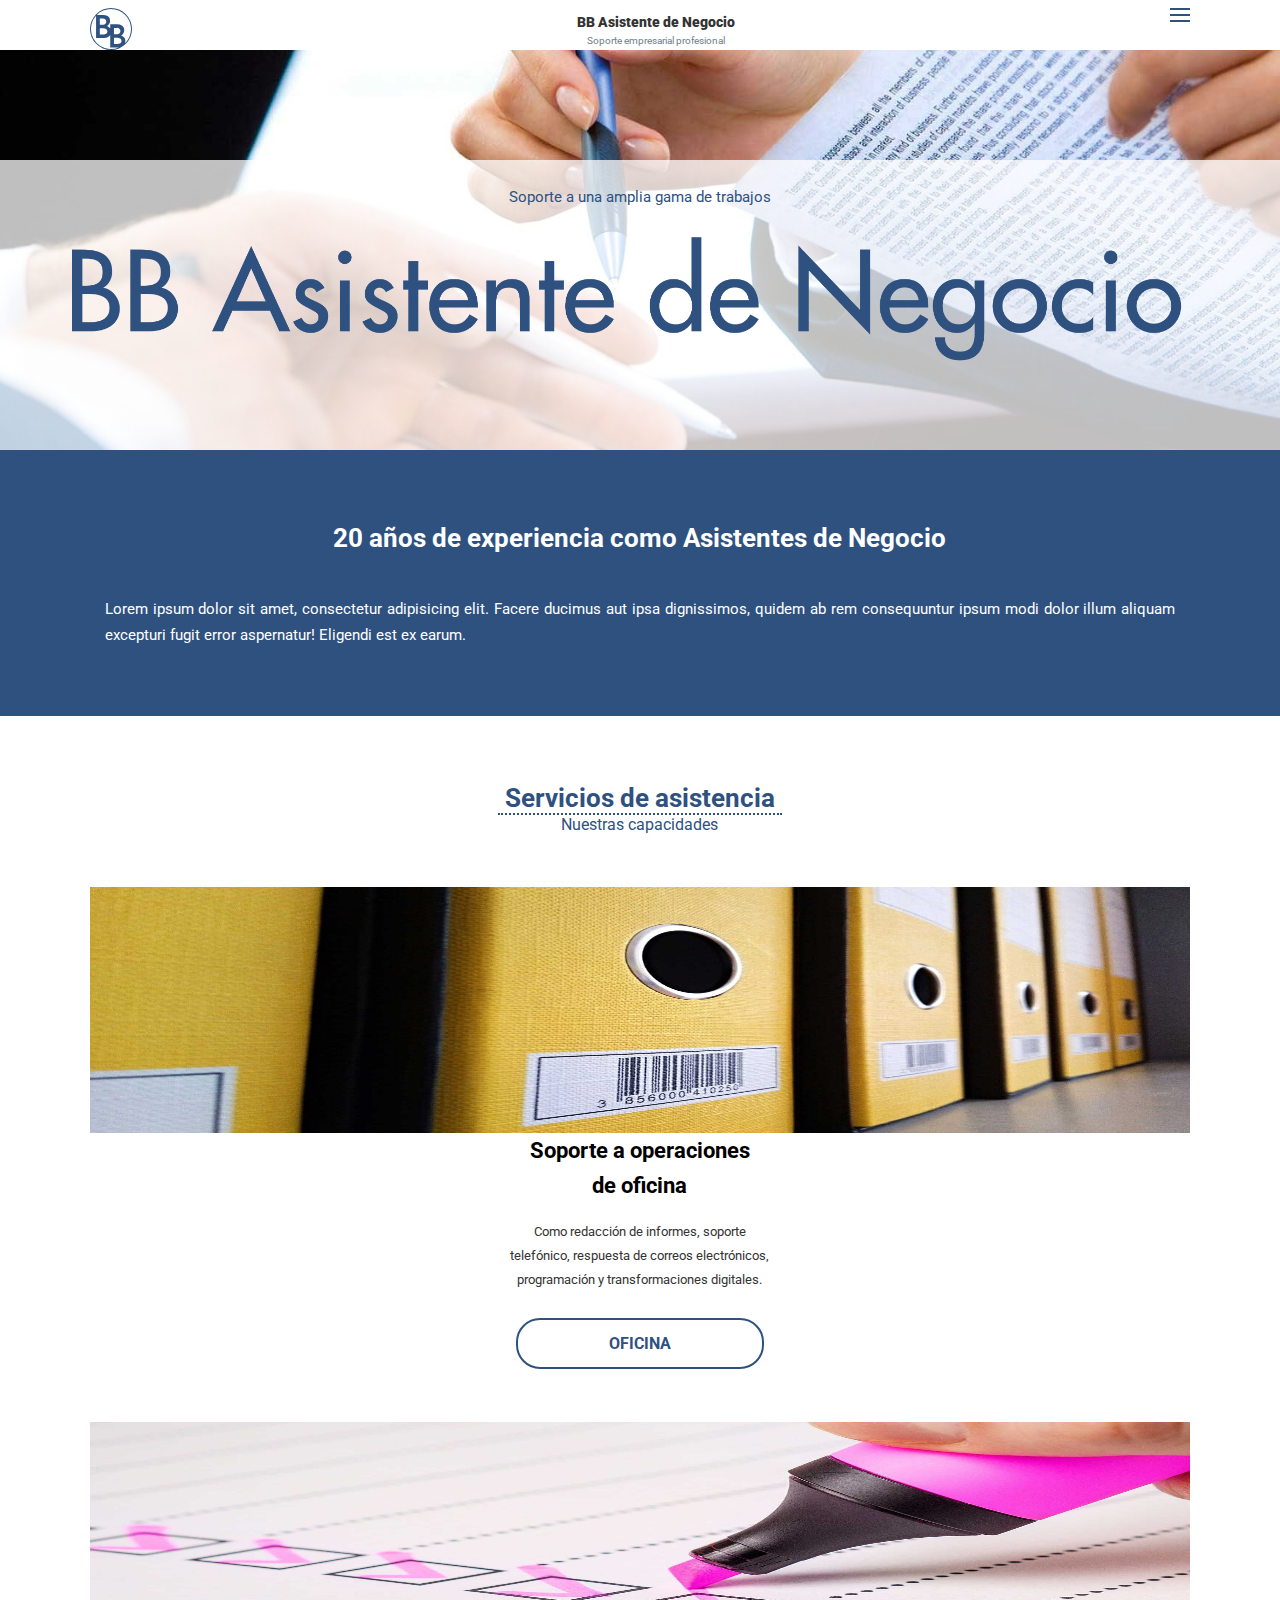
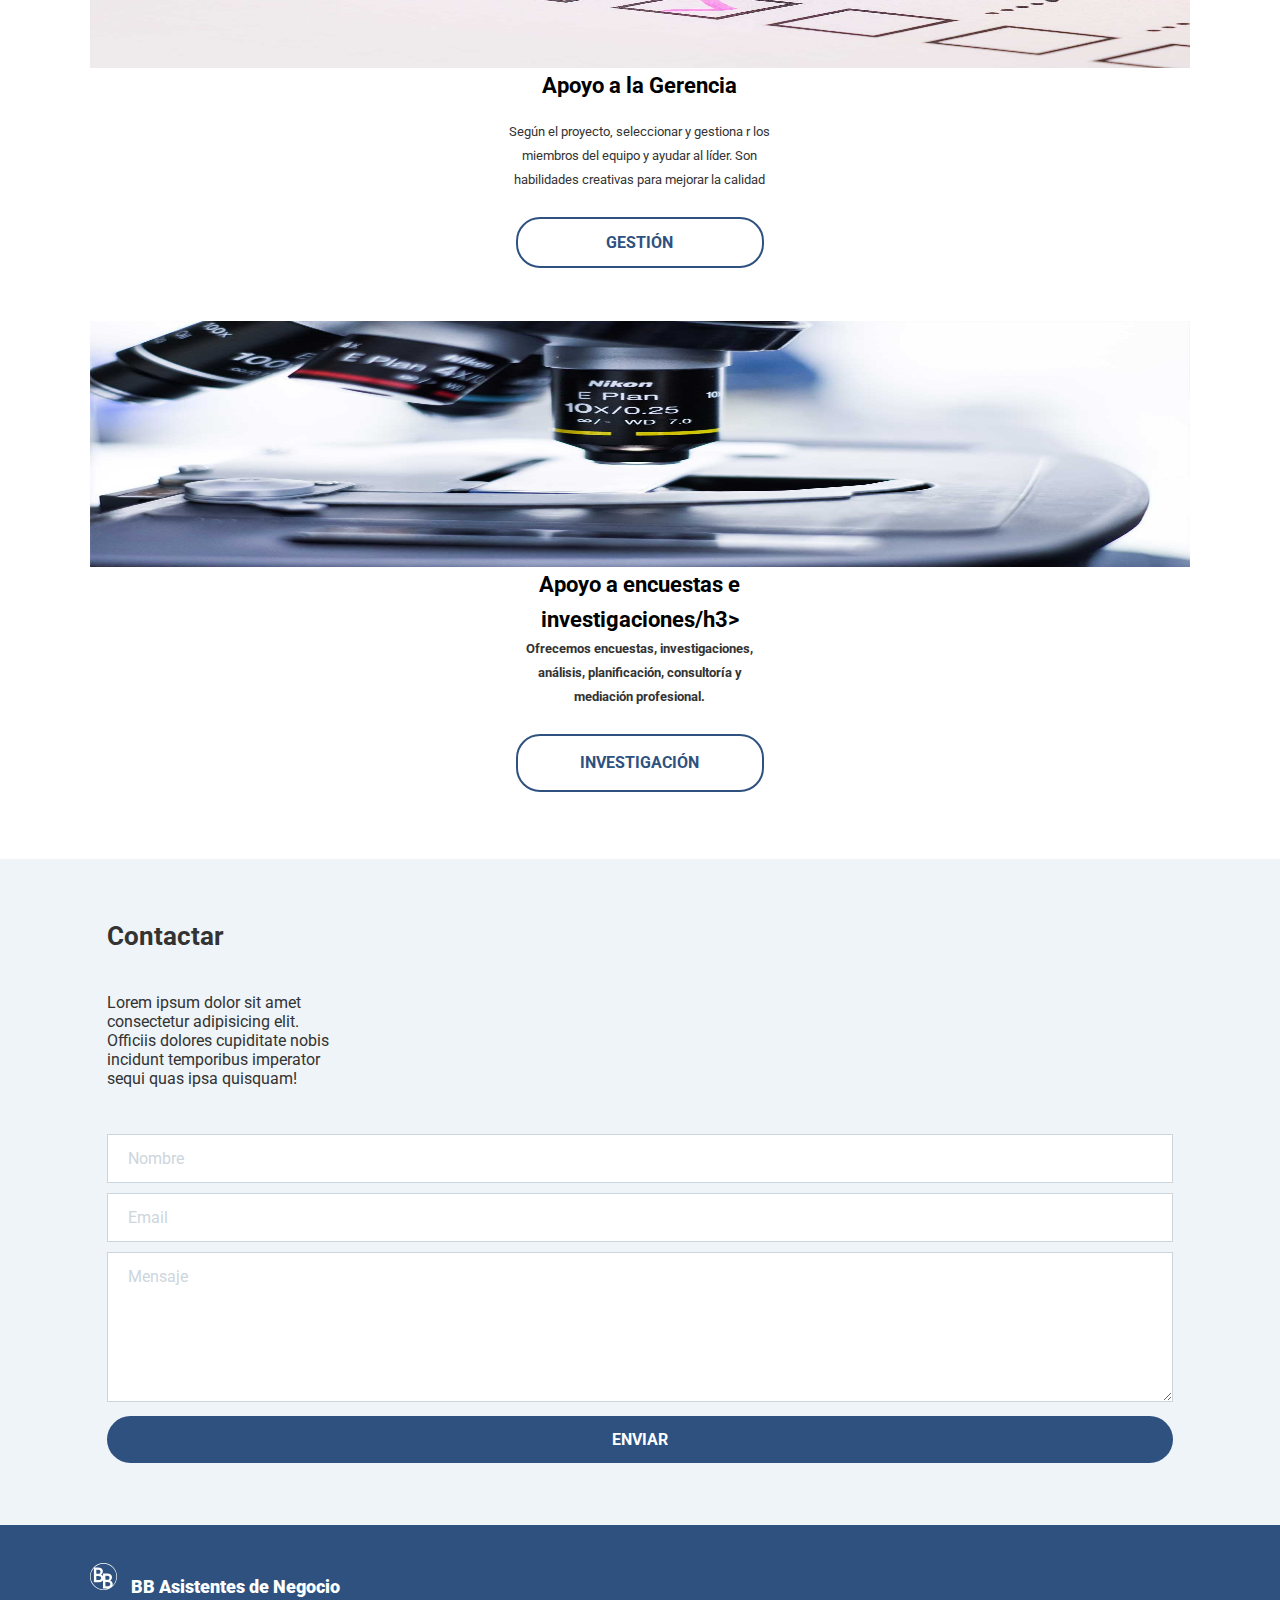
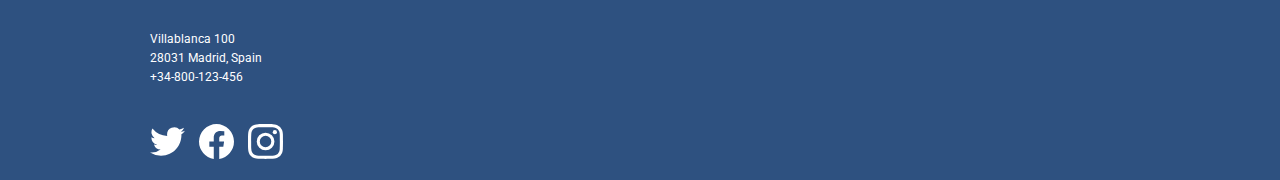
<file: BB-Asistente-de-Negocio/BB-Asistente-de-Negocio/index.html>
<!DOCTYPE html>
<html lang="en">

<head>
  <meta charset="UTF-8">
  <meta name="viewport" content="width=device-width, initial-scale=1.0">
  <link rel="preconnect" href="https://fonts.googleapis.com">
  <link rel="preconnect" href="https://fonts.gstatic.com" crossorigin>
  <link href="https://fonts.googleapis.com/css2?family=Roboto:wght@400;700;900&display=swap" rel="stylesheet">
  <link rel="stylesheet" href="css/estilos.css">
  <link icon="icon" href="img/bb.png" type="image/png">
  <link icon="icon" href="img/bb.svg" type="image/svg+xml">
  <title>BB Asistente de Negocio</title>
</head>

<body>
  <header class="cabecera contenedor clearfix">
    <img src="img/bb.svg" alt="logo">
    <div>
      <p>BB Asistente de Negocio<br>
        <span>Soporte empresarial profesional</span>
      </p>
    </div>
    <button class="btn-nav"><span></span></button>
  </header>

  <section class="hero">
    <div>
      <p>Soporte a una amplia gama de trabajos</p>
      <h1><img src="img/BB_Asistente.png" alt="BB Asistente de Negocio"></h1>
    </div>

  </section>
  <section class="mensaje">
    <div class="contenedor">
      <h2>20 años de experiencia como Asistentes de Negocio</h2>
      <p>Lorem ipsum dolor sit amet, consectetur adipisicing elit.
        Facere ducimus aut ipsa dignissimos, quidem ab rem
        consequuntur ipsum modi dolor illum aliquam excepturi
        fugit error aspernatur! Eligendi est ex earum.
      </p>
    </div>
  </section>
  <section class="servicios">
    <div class="contenedor">
      <h2>Servicios de asistencia</h2>
      <p>Nuestras capacidades</p>
      <div class="caracteristicas">
        <article class="oficina">
          <figure><img src="img/oficina.jpg" alt=""></figure>
          <h3>Soporte a operaciones<br> de oficina</h3>
          <p>Como redacción de informes, soporte telefónico, respuesta de correos electrónicos,
            programación y transformaciones digitales.</p>
          <a href="#" class="btn">OFICINA</a>
        </article>

        <article class="gerencia">
          <figure><img src="img/gestion.jpg" alt=""></figure>
          <h3>Apoyo a la Gerencia</h3>
          <p>Según el proyecto, seleccionar y gestiona r los miembros del equipo y ayudar al
            líder. Son habilidades creativas para mejorar la calidad
          </p>
          <a href="#" class="btn">GESTIÓN</a>
        </article>

        <article class="investigacion">
          <figure><img src="img/investiga.jpg" alt=""></figure>
          <h3>Apoyo a encuestas e <br> investigaciones/h3>
            <p>Ofrecemos encuestas, investigaciones, análisis, planificación, consultoría y
              mediación profesional.
            </p>
            <a href="#" class="btn">INVESTIGACIÓN</a>
        </article>
      </div>
    </div>
  </section>
  <section class="contacto">
    <div class="contenedor">
      <h2>Contactar</h2>
      <p>Lorem ipsum dolor sit amet <br>
        consectetur adipisicing elit.<br>
        Officiis dolores cupiditate nobis<br>
        incidunt temporibus imperator<br>
        sequi quas ipsa quisquam!
      </p>
      <form action="">
        <p>
          <label for="">
            <input type="text" placeholder="Nombre" name="Nombre">
          </label>
        </p>

        <p>
          <label for="">
            <input type="email" placeholder="Email" name="Email">
          </label>
        </p>

        <p>
          <label for="">
            <textarea placeholder="Mensaje" name="Mensaje"></textarea>
          </label>
        </p>

        <p>
          <input type="submit" value="ENVIAR" name="boton" class="btn">
        </p>
      </form>
    </div>
  </section>

  <footer class="pie">
    <div class="contenedor">
      <img src="img/bb-white.svg" alt="">
      <p>BB Asistentes de Negocio</p>
      <address>
        Villablanca 100<br>
        28031 Madrid, Spain<br>
        +34-800-123-456
      </address>
      <ul>
        <li>
          <a href="#">
            <img src="img/logo-twitter.svg" alt="Twitter">
          </a>
        </li>
        <li>
          <a href="">
            <img src="img/logo-facebook.svg" alt="Facebook">
          </a>
        </li>
        <li>
          <a href="">
            <img src="img/logo-instagram.svg" alt="Instagram">
          </a>
        </li>
      </ul>
    </div>
  </footer>
</body>

</html>
</file>
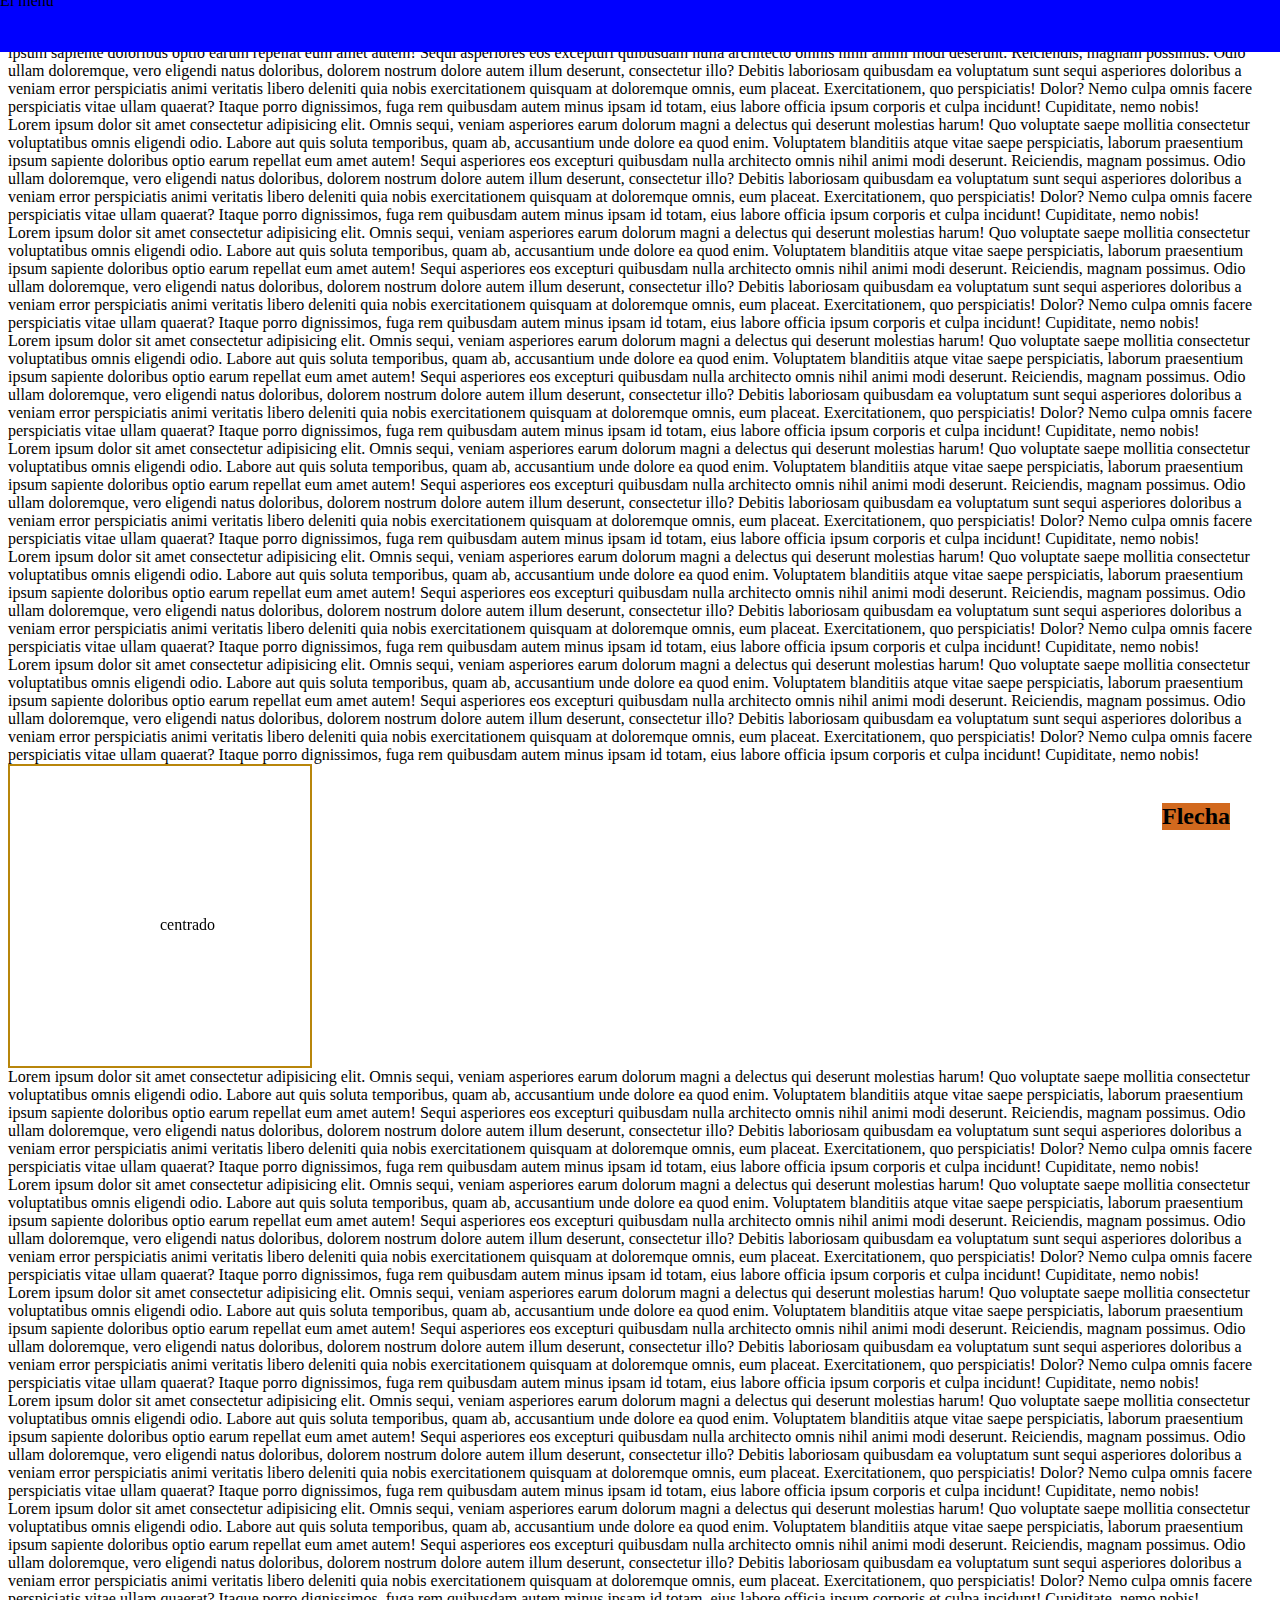
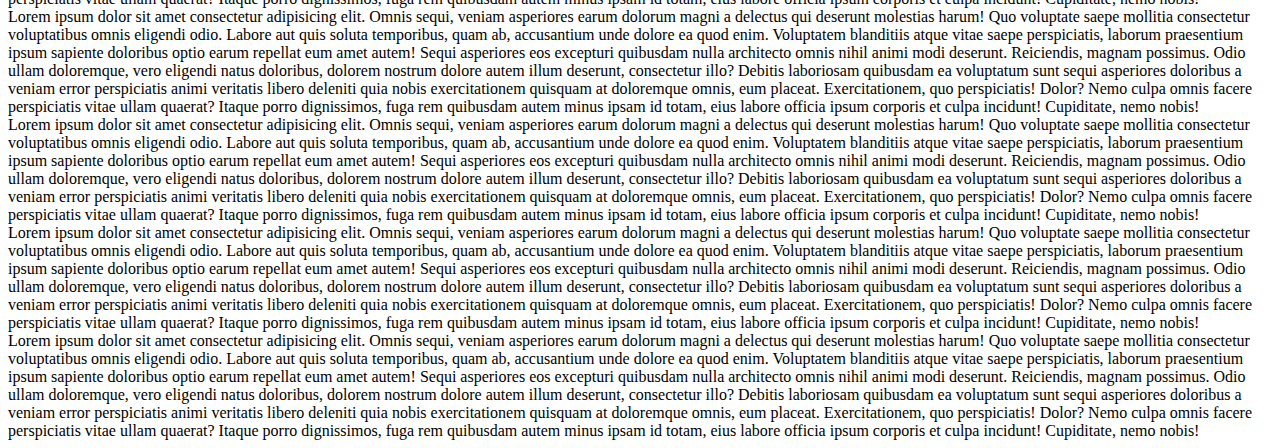
<file: ejemplo de margin y posicionamiento.html>
<!DOCTYPE html>
<html lang="en">
<head>
    <meta charset="UTF-8">
    <meta name="viewport" content="width=device-width, initial-scale=1.0">
    <title>Document</title>
    <style>

        div,p {
            margin: 0;padding: 0;
        }
        header{
            height: 60px;
            background-color: blue;
            position: fixed;
            top: 0;
            margin-top: -8px;
            margin-left: -8px;
            width: 100%;
        }

        h2{
            background-color: chocolate;
            position: fixed;
            bottom: 50px;
            right: 50px;
        }

        div {
            height: 300px;
            width: 300px;
            position: relative;
            border: 2px solid darkgoldenrod;
        }

        div p {
            position: absolute;
            top: 0;
            bottom: 0;
            left: 0;
            right: 0;
            background-color: grey;
            margin: 50%;
            transform-origin: center;
        }

    </style>
</head>
<body>
    <header>El menu</header>
    <h2>Flecha</h2>
    <p>Lorem ipsum dolor sit amet consectetur adipisicing elit. Omnis sequi, veniam asperiores earum dolorum magni a delectus qui deserunt molestias harum! Quo voluptate saepe mollitia consectetur voluptatibus omnis eligendi odio.
    Labore aut quis soluta temporibus, quam ab, accusantium unde dolore ea quod enim. Voluptatem blanditiis atque vitae saepe perspiciatis, laborum praesentium ipsum sapiente doloribus optio earum repellat eum amet autem!
    Sequi asperiores eos excepturi quibusdam nulla architecto omnis nihil animi modi deserunt. Reiciendis, magnam possimus. Odio ullam doloremque, vero eligendi natus doloribus, dolorem nostrum dolore autem illum deserunt, consectetur illo?
    Debitis laboriosam quibusdam ea voluptatum sunt sequi asperiores doloribus a veniam error perspiciatis animi veritatis libero deleniti quia nobis exercitationem quisquam at doloremque omnis, eum placeat. Exercitationem, quo perspiciatis! Dolor?
    Nemo culpa omnis facere perspiciatis vitae ullam quaerat? Itaque porro dignissimos, fuga rem quibusdam autem minus ipsam id totam, eius labore officia ipsum corporis et culpa incidunt! Cupiditate, nemo nobis!</p>
    <p>Lorem ipsum dolor sit amet consectetur adipisicing elit. Omnis sequi, veniam asperiores earum dolorum magni a delectus qui deserunt molestias harum! Quo voluptate saepe mollitia consectetur voluptatibus omnis eligendi odio.
        Labore aut quis soluta temporibus, quam ab, accusantium unde dolore ea quod enim. Voluptatem blanditiis atque vitae saepe perspiciatis, laborum praesentium ipsum sapiente doloribus optio earum repellat eum amet autem!
        Sequi asperiores eos excepturi quibusdam nulla architecto omnis nihil animi modi deserunt. Reiciendis, magnam possimus. Odio ullam doloremque, vero eligendi natus doloribus, dolorem nostrum dolore autem illum deserunt, consectetur illo?
        Debitis laboriosam quibusdam ea voluptatum sunt sequi asperiores doloribus a veniam error perspiciatis animi veritatis libero deleniti quia nobis exercitationem quisquam at doloremque omnis, eum placeat. Exercitationem, quo perspiciatis! Dolor?
        Nemo culpa omnis facere perspiciatis vitae ullam quaerat? Itaque porro dignissimos, fuga rem quibusdam autem minus ipsam id totam, eius labore officia ipsum corporis et culpa incidunt! Cupiditate, nemo nobis!</p>
        <p>Lorem ipsum dolor sit amet consectetur adipisicing elit. Omnis sequi, veniam asperiores earum dolorum magni a delectus qui deserunt molestias harum! Quo voluptate saepe mollitia consectetur voluptatibus omnis eligendi odio.
            Labore aut quis soluta temporibus, quam ab, accusantium unde dolore ea quod enim. Voluptatem blanditiis atque vitae saepe perspiciatis, laborum praesentium ipsum sapiente doloribus optio earum repellat eum amet autem!
            Sequi asperiores eos excepturi quibusdam nulla architecto omnis nihil animi modi deserunt. Reiciendis, magnam possimus. Odio ullam doloremque, vero eligendi natus doloribus, dolorem nostrum dolore autem illum deserunt, consectetur illo?
            Debitis laboriosam quibusdam ea voluptatum sunt sequi asperiores doloribus a veniam error perspiciatis animi veritatis libero deleniti quia nobis exercitationem quisquam at doloremque omnis, eum placeat. Exercitationem, quo perspiciatis! Dolor?
            Nemo culpa omnis facere perspiciatis vitae ullam quaerat? Itaque porro dignissimos, fuga rem quibusdam autem minus ipsam id totam, eius labore officia ipsum corporis et culpa incidunt! Cupiditate, nemo nobis!</p>
            <p>Lorem ipsum dolor sit amet consectetur adipisicing elit. Omnis sequi, veniam asperiores earum dolorum magni a delectus qui deserunt molestias harum! Quo voluptate saepe mollitia consectetur voluptatibus omnis eligendi odio.
                Labore aut quis soluta temporibus, quam ab, accusantium unde dolore ea quod enim. Voluptatem blanditiis atque vitae saepe perspiciatis, laborum praesentium ipsum sapiente doloribus optio earum repellat eum amet autem!
                Sequi asperiores eos excepturi quibusdam nulla architecto omnis nihil animi modi deserunt. Reiciendis, magnam possimus. Odio ullam doloremque, vero eligendi natus doloribus, dolorem nostrum dolore autem illum deserunt, consectetur illo?
                Debitis laboriosam quibusdam ea voluptatum sunt sequi asperiores doloribus a veniam error perspiciatis animi veritatis libero deleniti quia nobis exercitationem quisquam at doloremque omnis, eum placeat. Exercitationem, quo perspiciatis! Dolor?
                Nemo culpa omnis facere perspiciatis vitae ullam quaerat? Itaque porro dignissimos, fuga rem quibusdam autem minus ipsam id totam, eius labore officia ipsum corporis et culpa incidunt! Cupiditate, nemo nobis!</p>
                <p>Lorem ipsum dolor sit amet consectetur adipisicing elit. Omnis sequi, veniam asperiores earum dolorum magni a delectus qui deserunt molestias harum! Quo voluptate saepe mollitia consectetur voluptatibus omnis eligendi odio.
                    Labore aut quis soluta temporibus, quam ab, accusantium unde dolore ea quod enim. Voluptatem blanditiis atque vitae saepe perspiciatis, laborum praesentium ipsum sapiente doloribus optio earum repellat eum amet autem!
                    Sequi asperiores eos excepturi quibusdam nulla architecto omnis nihil animi modi deserunt. Reiciendis, magnam possimus. Odio ullam doloremque, vero eligendi natus doloribus, dolorem nostrum dolore autem illum deserunt, consectetur illo?
                    Debitis laboriosam quibusdam ea voluptatum sunt sequi asperiores doloribus a veniam error perspiciatis animi veritatis libero deleniti quia nobis exercitationem quisquam at doloremque omnis, eum placeat. Exercitationem, quo perspiciatis! Dolor?
                    Nemo culpa omnis facere perspiciatis vitae ullam quaerat? Itaque porro dignissimos, fuga rem quibusdam autem minus ipsam id totam, eius labore officia ipsum corporis et culpa incidunt! Cupiditate, nemo nobis!</p>
                    <p>Lorem ipsum dolor sit amet consectetur adipisicing elit. Omnis sequi, veniam asperiores earum dolorum magni a delectus qui deserunt molestias harum! Quo voluptate saepe mollitia consectetur voluptatibus omnis eligendi odio.
                        Labore aut quis soluta temporibus, quam ab, accusantium unde dolore ea quod enim. Voluptatem blanditiis atque vitae saepe perspiciatis, laborum praesentium ipsum sapiente doloribus optio earum repellat eum amet autem!
                        Sequi asperiores eos excepturi quibusdam nulla architecto omnis nihil animi modi deserunt. Reiciendis, magnam possimus. Odio ullam doloremque, vero eligendi natus doloribus, dolorem nostrum dolore autem illum deserunt, consectetur illo?
                        Debitis laboriosam quibusdam ea voluptatum sunt sequi asperiores doloribus a veniam error perspiciatis animi veritatis libero deleniti quia nobis exercitationem quisquam at doloremque omnis, eum placeat. Exercitationem, quo perspiciatis! Dolor?
                        Nemo culpa omnis facere perspiciatis vitae ullam quaerat? Itaque porro dignissimos, fuga rem quibusdam autem minus ipsam id totam, eius labore officia ipsum corporis et culpa incidunt! Cupiditate, nemo nobis!</p>
                        <p>Lorem ipsum dolor sit amet consectetur adipisicing elit. Omnis sequi, veniam asperiores earum dolorum magni a delectus qui deserunt molestias harum! Quo voluptate saepe mollitia consectetur voluptatibus omnis eligendi odio.
                            Labore aut quis soluta temporibus, quam ab, accusantium unde dolore ea quod enim. Voluptatem blanditiis atque vitae saepe perspiciatis, laborum praesentium ipsum sapiente doloribus optio earum repellat eum amet autem!
                            Sequi asperiores eos excepturi quibusdam nulla architecto omnis nihil animi modi deserunt. Reiciendis, magnam possimus. Odio ullam doloremque, vero eligendi natus doloribus, dolorem nostrum dolore autem illum deserunt, consectetur illo?
                            Debitis laboriosam quibusdam ea voluptatum sunt sequi asperiores doloribus a veniam error perspiciatis animi veritatis libero deleniti quia nobis exercitationem quisquam at doloremque omnis, eum placeat. Exercitationem, quo perspiciatis! Dolor?
                            Nemo culpa omnis facere perspiciatis vitae ullam quaerat? Itaque porro dignissimos, fuga rem quibusdam autem minus ipsam id totam, eius labore officia ipsum corporis et culpa incidunt! Cupiditate, nemo nobis!</p>
                            <header>El menu</header>
                            <div><p>centrado</p></div>
                            <p>Lorem ipsum dolor sit amet consectetur adipisicing elit. Omnis sequi, veniam asperiores earum dolorum magni a delectus qui deserunt molestias harum! Quo voluptate saepe mollitia consectetur voluptatibus omnis eligendi odio.
                                Labore aut quis soluta temporibus, quam ab, accusantium unde dolore ea quod enim. Voluptatem blanditiis atque vitae saepe perspiciatis, laborum praesentium ipsum sapiente doloribus optio earum repellat eum amet autem!
                                Sequi asperiores eos excepturi quibusdam nulla architecto omnis nihil animi modi deserunt. Reiciendis, magnam possimus. Odio ullam doloremque, vero eligendi natus doloribus, dolorem nostrum dolore autem illum deserunt, consectetur illo?
                                Debitis laboriosam quibusdam ea voluptatum sunt sequi asperiores doloribus a veniam error perspiciatis animi veritatis libero deleniti quia nobis exercitationem quisquam at doloremque omnis, eum placeat. Exercitationem, quo perspiciatis! Dolor?
                                Nemo culpa omnis facere perspiciatis vitae ullam quaerat? Itaque porro dignissimos, fuga rem quibusdam autem minus ipsam id totam, eius labore officia ipsum corporis et culpa incidunt! Cupiditate, nemo nobis!</p>
                                <p>Lorem ipsum dolor sit amet consectetur adipisicing elit. Omnis sequi, veniam asperiores earum dolorum magni a delectus qui deserunt molestias harum! Quo voluptate saepe mollitia consectetur voluptatibus omnis eligendi odio.
                                    Labore aut quis soluta temporibus, quam ab, accusantium unde dolore ea quod enim. Voluptatem blanditiis atque vitae saepe perspiciatis, laborum praesentium ipsum sapiente doloribus optio earum repellat eum amet autem!
                                    Sequi asperiores eos excepturi quibusdam nulla architecto omnis nihil animi modi deserunt. Reiciendis, magnam possimus. Odio ullam doloremque, vero eligendi natus doloribus, dolorem nostrum dolore autem illum deserunt, consectetur illo?
                                    Debitis laboriosam quibusdam ea voluptatum sunt sequi asperiores doloribus a veniam error perspiciatis animi veritatis libero deleniti quia nobis exercitationem quisquam at doloremque omnis, eum placeat. Exercitationem, quo perspiciatis! Dolor?
                                    Nemo culpa omnis facere perspiciatis vitae ullam quaerat? Itaque porro dignissimos, fuga rem quibusdam autem minus ipsam id totam, eius labore officia ipsum corporis et culpa incidunt! Cupiditate, nemo nobis!</p>
                                    <p>Lorem ipsum dolor sit amet consectetur adipisicing elit. Omnis sequi, veniam asperiores earum dolorum magni a delectus qui deserunt molestias harum! Quo voluptate saepe mollitia consectetur voluptatibus omnis eligendi odio.
                                        Labore aut quis soluta temporibus, quam ab, accusantium unde dolore ea quod enim. Voluptatem blanditiis atque vitae saepe perspiciatis, laborum praesentium ipsum sapiente doloribus optio earum repellat eum amet autem!
                                        Sequi asperiores eos excepturi quibusdam nulla architecto omnis nihil animi modi deserunt. Reiciendis, magnam possimus. Odio ullam doloremque, vero eligendi natus doloribus, dolorem nostrum dolore autem illum deserunt, consectetur illo?
                                        Debitis laboriosam quibusdam ea voluptatum sunt sequi asperiores doloribus a veniam error perspiciatis animi veritatis libero deleniti quia nobis exercitationem quisquam at doloremque omnis, eum placeat. Exercitationem, quo perspiciatis! Dolor?
                                        Nemo culpa omnis facere perspiciatis vitae ullam quaerat? Itaque porro dignissimos, fuga rem quibusdam autem minus ipsam id totam, eius labore officia ipsum corporis et culpa incidunt! Cupiditate, nemo nobis!</p>
                                        <p>Lorem ipsum dolor sit amet consectetur adipisicing elit. Omnis sequi, veniam asperiores earum dolorum magni a delectus qui deserunt molestias harum! Quo voluptate saepe mollitia consectetur voluptatibus omnis eligendi odio.
                                            Labore aut quis soluta temporibus, quam ab, accusantium unde dolore ea quod enim. Voluptatem blanditiis atque vitae saepe perspiciatis, laborum praesentium ipsum sapiente doloribus optio earum repellat eum amet autem!
                                            Sequi asperiores eos excepturi quibusdam nulla architecto omnis nihil animi modi deserunt. Reiciendis, magnam possimus. Odio ullam doloremque, vero eligendi natus doloribus, dolorem nostrum dolore autem illum deserunt, consectetur illo?
                                            Debitis laboriosam quibusdam ea voluptatum sunt sequi asperiores doloribus a veniam error perspiciatis animi veritatis libero deleniti quia nobis exercitationem quisquam at doloremque omnis, eum placeat. Exercitationem, quo perspiciatis! Dolor?
                                            Nemo culpa omnis facere perspiciatis vitae ullam quaerat? Itaque porro dignissimos, fuga rem quibusdam autem minus ipsam id totam, eius labore officia ipsum corporis et culpa incidunt! Cupiditate, nemo nobis!</p>
                                            <p>Lorem ipsum dolor sit amet consectetur adipisicing elit. Omnis sequi, veniam asperiores earum dolorum magni a delectus qui deserunt molestias harum! Quo voluptate saepe mollitia consectetur voluptatibus omnis eligendi odio.
                                                Labore aut quis soluta temporibus, quam ab, accusantium unde dolore ea quod enim. Voluptatem blanditiis atque vitae saepe perspiciatis, laborum praesentium ipsum sapiente doloribus optio earum repellat eum amet autem!
                                                Sequi asperiores eos excepturi quibusdam nulla architecto omnis nihil animi modi deserunt. Reiciendis, magnam possimus. Odio ullam doloremque, vero eligendi natus doloribus, dolorem nostrum dolore autem illum deserunt, consectetur illo?
                                                Debitis laboriosam quibusdam ea voluptatum sunt sequi asperiores doloribus a veniam error perspiciatis animi veritatis libero deleniti quia nobis exercitationem quisquam at doloremque omnis, eum placeat. Exercitationem, quo perspiciatis! Dolor?
                                                Nemo culpa omnis facere perspiciatis vitae ullam quaerat? Itaque porro dignissimos, fuga rem quibusdam autem minus ipsam id totam, eius labore officia ipsum corporis et culpa incidunt! Cupiditate, nemo nobis!</p>
                                                <p>Lorem ipsum dolor sit amet consectetur adipisicing elit. Omnis sequi, veniam asperiores earum dolorum magni a delectus qui deserunt molestias harum! Quo voluptate saepe mollitia consectetur voluptatibus omnis eligendi odio.
                                                    Labore aut quis soluta temporibus, quam ab, accusantium unde dolore ea quod enim. Voluptatem blanditiis atque vitae saepe perspiciatis, laborum praesentium ipsum sapiente doloribus optio earum repellat eum amet autem!
                                                    Sequi asperiores eos excepturi quibusdam nulla architecto omnis nihil animi modi deserunt. Reiciendis, magnam possimus. Odio ullam doloremque, vero eligendi natus doloribus, dolorem nostrum dolore autem illum deserunt, consectetur illo?
                                                    Debitis laboriosam quibusdam ea voluptatum sunt sequi asperiores doloribus a veniam error perspiciatis animi veritatis libero deleniti quia nobis exercitationem quisquam at doloremque omnis, eum placeat. Exercitationem, quo perspiciatis! Dolor?
                                                    Nemo culpa omnis facere perspiciatis vitae ullam quaerat? Itaque porro dignissimos, fuga rem quibusdam autem minus ipsam id totam, eius labore officia ipsum corporis et culpa incidunt! Cupiditate, nemo nobis!</p>
                                                    <p>Lorem ipsum dolor sit amet consectetur adipisicing elit. Omnis sequi, veniam asperiores earum dolorum magni a delectus qui deserunt molestias harum! Quo voluptate saepe mollitia consectetur voluptatibus omnis eligendi odio.
                                                        Labore aut quis soluta temporibus, quam ab, accusantium unde dolore ea quod enim. Voluptatem blanditiis atque vitae saepe perspiciatis, laborum praesentium ipsum sapiente doloribus optio earum repellat eum amet autem!
                                                        Sequi asperiores eos excepturi quibusdam nulla architecto omnis nihil animi modi deserunt. Reiciendis, magnam possimus. Odio ullam doloremque, vero eligendi natus doloribus, dolorem nostrum dolore autem illum deserunt, consectetur illo?
                                                        Debitis laboriosam quibusdam ea voluptatum sunt sequi asperiores doloribus a veniam error perspiciatis animi veritatis libero deleniti quia nobis exercitationem quisquam at doloremque omnis, eum placeat. Exercitationem, quo perspiciatis! Dolor?
                                                        Nemo culpa omnis facere perspiciatis vitae ullam quaerat? Itaque porro dignissimos, fuga rem quibusdam autem minus ipsam id totam, eius labore officia ipsum corporis et culpa incidunt! Cupiditate, nemo nobis!</p>
                                                        <p>Lorem ipsum dolor sit amet consectetur adipisicing elit. Omnis sequi, veniam asperiores earum dolorum magni a delectus qui deserunt molestias harum! Quo voluptate saepe mollitia consectetur voluptatibus omnis eligendi odio.
                                                            Labore aut quis soluta temporibus, quam ab, accusantium unde dolore ea quod enim. Voluptatem blanditiis atque vitae saepe perspiciatis, laborum praesentium ipsum sapiente doloribus optio earum repellat eum amet autem!
                                                            Sequi asperiores eos excepturi quibusdam nulla architecto omnis nihil animi modi deserunt. Reiciendis, magnam possimus. Odio ullam doloremque, vero eligendi natus doloribus, dolorem nostrum dolore autem illum deserunt, consectetur illo?
                                                            Debitis laboriosam quibusdam ea voluptatum sunt sequi asperiores doloribus a veniam error perspiciatis animi veritatis libero deleniti quia nobis exercitationem quisquam at doloremque omnis, eum placeat. Exercitationem, quo perspiciatis! Dolor?
                                                            Nemo culpa omnis facere perspiciatis vitae ullam quaerat? Itaque porro dignissimos, fuga rem quibusdam autem minus ipsam id totam, eius labore officia ipsum corporis et culpa incidunt! Cupiditate, nemo nobis!</p>
                                                            <p>Lorem ipsum dolor sit amet consectetur adipisicing elit. Omnis sequi, veniam asperiores earum dolorum magni a delectus qui deserunt molestias harum! Quo voluptate saepe mollitia consectetur voluptatibus omnis eligendi odio.
                                                                Labore aut quis soluta temporibus, quam ab, accusantium unde dolore ea quod enim. Voluptatem blanditiis atque vitae saepe perspiciatis, laborum praesentium ipsum sapiente doloribus optio earum repellat eum amet autem!
                                                                Sequi asperiores eos excepturi quibusdam nulla architecto omnis nihil animi modi deserunt. Reiciendis, magnam possimus. Odio ullam doloremque, vero eligendi natus doloribus, dolorem nostrum dolore autem illum deserunt, consectetur illo?
                                                                Debitis laboriosam quibusdam ea voluptatum sunt sequi asperiores doloribus a veniam error perspiciatis animi veritatis libero deleniti quia nobis exercitationem quisquam at doloremque omnis, eum placeat. Exercitationem, quo perspiciatis! Dolor?
                                                                Nemo culpa omnis facere perspiciatis vitae ullam quaerat? Itaque porro dignissimos, fuga rem quibusdam autem minus ipsam id totam, eius labore officia ipsum corporis et culpa incidunt! Cupiditate, nemo nobis!</p>

</body>
</html>
</file>
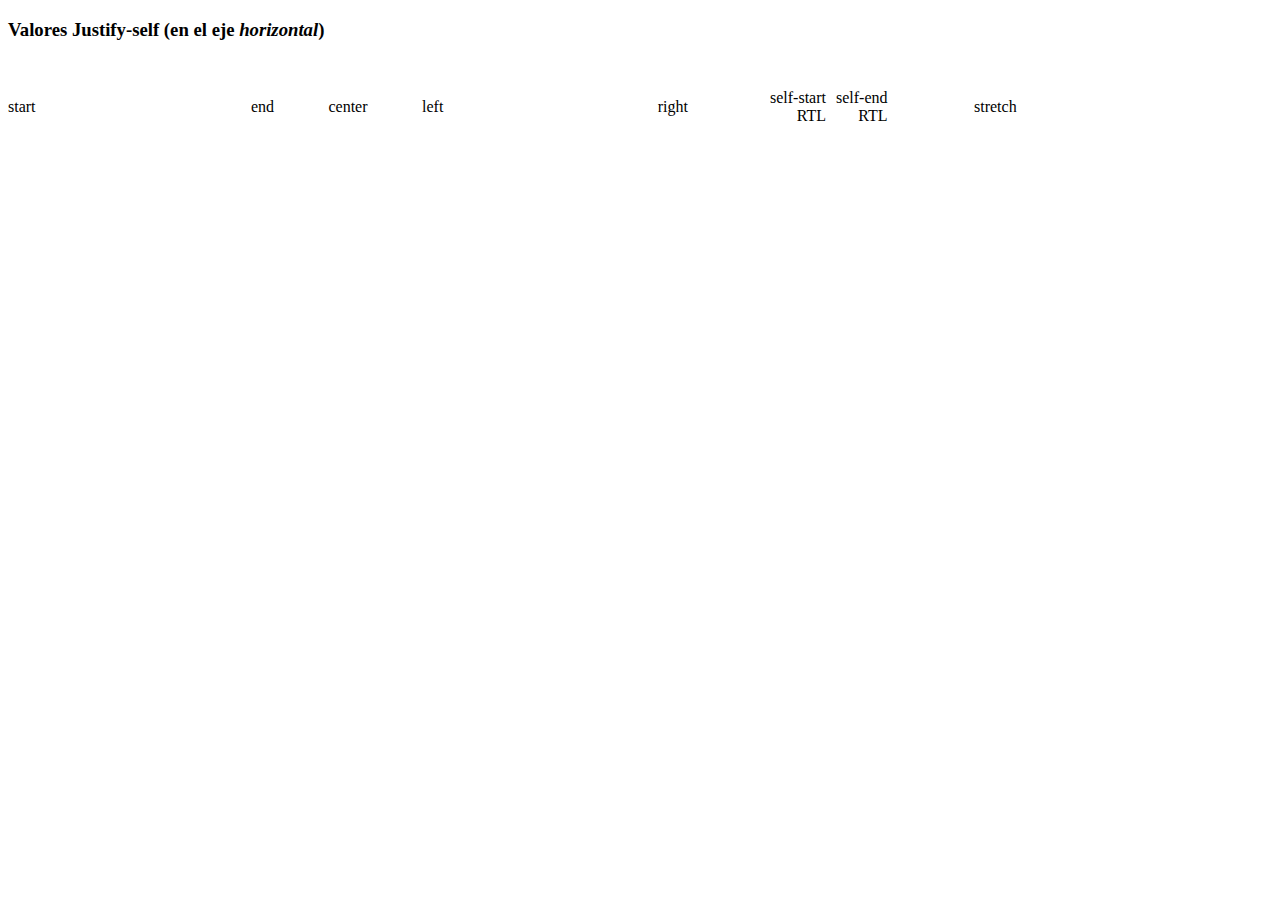
<file: justify_align_items.html>
<!DOCTYPE html>
<html lang="en">

<head>
    <meta charset="UTF-8">
    <meta name="viewport" content="width=device-width, initial-scale=1.0">
    <title>Justify / Align items</title>
    <style>
        body {}

        .contenedor{

        }

        .grid {
            display: grid;
            gap: 10px;
        }

        .ejeX {
            grid-template-columns: repeat(8, 8rem);
            grid-template-rows: 6rem;
            align-items: center;
        }

        .box1{grid-column: 1;}
        .box2{grid-column: 2;}
        .box3{grid-column: 3;}
        .box4{grid-column: 4;}
        .box5{grid-column: 5;}
        .box6{grid-column: 6;}
        .box7{grid-column: 7;}
        .box8{grid-column: 8;}


        .ejeX .box1 {justify-self:start ;}
        .ejeX .box2 {justify-self:end ;}
        .ejeX .box3 {justify-self:center ;}
        .ejeX .box4 {justify-self:left ;}
        .ejeX .box5 {justify-self:right ;}
        .ejeX .box6 {justify-self:self-start ; direction: rtl;}
        .ejeX .box7 {justify-self:self-end ; direction: rtl;}
        .ejeX .box8 {justify-self:stretch ;}
    </style>
</head>

<body>
    <div class="contenedor">
        <h3>Valores Justify-self (en el eje <em>horizontal</em>)</h3>
        <div class="grid ejeX">
            <span class="box1">start</span>
            <span class="box2">end</span>
            <span class="box3">center</span>
            <span class="box4">left</span>
            <span class="box5">right</span>
            <span class="box6">self-start<br>RTL</span>
            <span class="box7">self-end<br>RTL</span>
            <span class="box8">stretch</span>
        </div>
    </div>
</body>

</html>
</file>
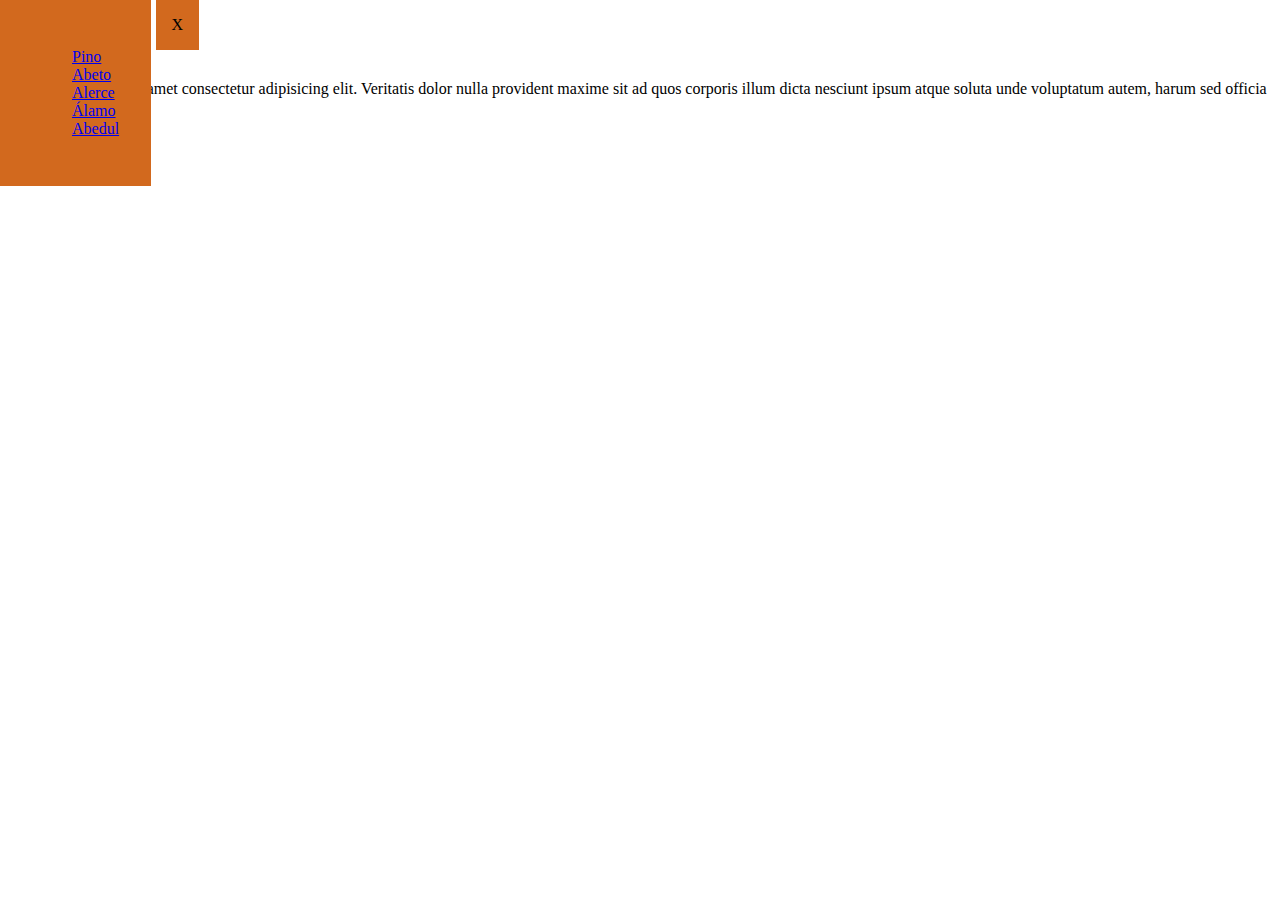
<file: menus_translate_sin_JS.html>
<!DOCTYPE html>
<html lang="en">

<head>
    <meta charset="UTF-8">
    <meta name="viewport" content="width=device-width, initial-scale=1.0">
    <style>
        body{
            margin: 0;
        }
        nav {
            margin: 0;
            /* width: 200px; */
            padding: 2rem;
            position: absolute;
            top:0;
            /* left:-100%; */

            background-color: chocolate;
            
        }

        nav label {
            padding: 1rem;
            margin: 0;
            background-color: chocolate;

            position: absolute;
            top:0;
            right: -3rem;
        }


        input#menu {
            display: none;
        }

        input#menu:checked + nav{
            left: 0;
        }

        input#menu:checked + nav label{

        }

        ul div a{
            display: block;            
        }

    </style>
    <title>Document</title>
</head>

<body>
    <header>
        <h1>Cabecera</h1>
    </header>

    <input type="checkbox" id="menu" >

    <nav>
        <ul>
            <label for="menu">X</label>
            <div>
                <a href="#">Pino</a>
                <a href="#">Abeto</a>
                <a href="#">Alerce</a>
                <a href="#">Álamo</a>
                <a href="#">Abedul</a>
            </div>
        </ul>
    </nav>

    <article>
        <p>
            Lorem ipsum dolor sit amet consectetur adipisicing elit. Veritatis dolor nulla provident maxime sit ad quos corporis illum dicta nesciunt ipsum atque soluta unde voluptatum autem, harum sed officia architecto.
        </p>
    </article>
    
</body>

</html>
</file>
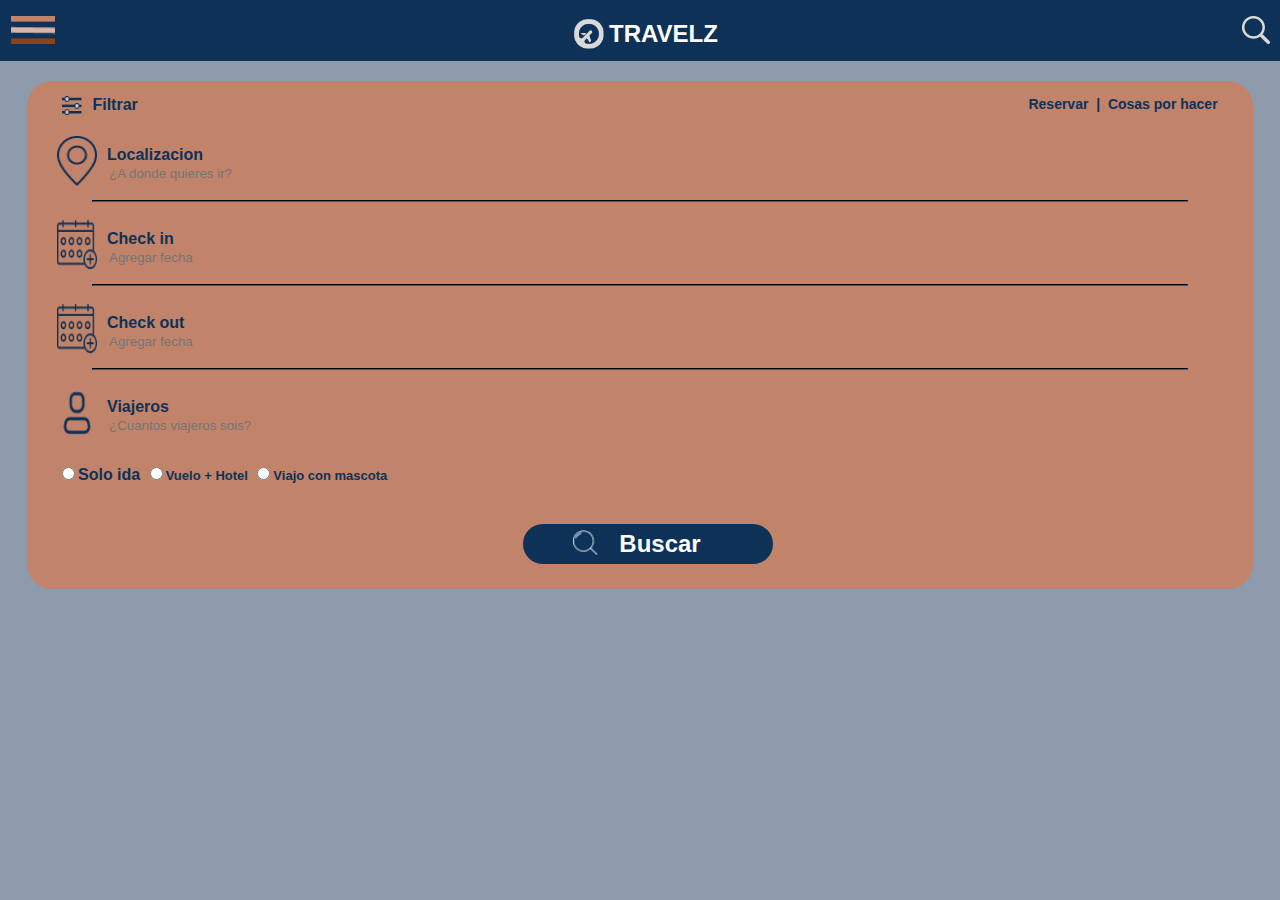
<file: FIGMA GRUPO VIAJES/movil.html>
<!DOCTYPE html>
<html lang="en">

<head>
    <meta charset="UTF-8">
    <meta name="viewport" content="width=device-width, initial-scale=1.0">
    <link rel="preconnect" href="https://fonts.googleapis.com">
    <link rel="preconnect" href="https://fonts.gstatic.com" crossorigin>
    <link href="https://fonts.googleapis.com/css2?family=Roboto:wght@400;700;900&display=swap" rel="stylesheet">

    <title>Document</title>
    <link rel="stylesheet" href="estilo.css">
    <title>Travelz</title>
</head>

<body>
    <header class="cabecera">
        <button><img src="imagenes/MenuDesplegable+.png" alt="Menu Desplegable"></button>
        <div>
            <img src="imagenes/Symbol.png" alt="simbolo avion">
            <p>TRAVELZ</p>
        </div>
        <button class="btn-buscador"><img src="imagenes\lupa.png" alt="lupa"></button>
    </header>


    <section class="contenedor buscador">
        <div class="contenedor filtros">
            <button><img src="imagenes/filtrar.png" alt="filtrar"><span>Filtrar</span></button>
            <div>
                <a href="#">Reservar</a>
                &nbsp;|&nbsp;
                <a href="#">Cosas por hacer</a>
            </div>
        </div>
        <form action="" class="formulario">
            <div class="localizacion">
                <img src="imagenes/ubicacion.png" alt="ubicacion">
                <p> Localizacion<br/>
                    <input type="text" placeholder="¿A donde quieres ir?">
                </p>
            </div>
            <hr>
            <div class="checkin">
                <img src="imagenes/calendario.png" alt="calendario">
                <p> Check in<br/>
                    <input type="text" placeholder="Agregar fecha">
                </p>
            </div>
            <hr>
            <div class="checkout">
                <img src="imagenes/calendario.png" alt="calendario">
                <p> Check out<br/>
                    <input type="text" placeholder="Agregar fecha">
                </p>
            </div>
            <hr>
            <div class="viajeros">
                <img src="imagenes/Personmonigote.png" alt="monigote">
                <p> Viajeros<br/>
                    <input type="text" placeholder="¿Cuantos viajeros sois?">
                </p>
            </div>
            <div class="opcionales">
                <label for=""></label><input type="radio" name="" id="">Solo ida</label>
                <label for=""><input type="radio" name="" id="">Vuelo + Hotel</label>
                <label for=""><input type="radio" name="" id="">Viajo con mascota</label>
            </div>
            <div align="center">
                <button><img src="imagenes/lupita.png" alt="lupa">Buscar</button>
            </div>
        </form>
    </section>

    <section></section>
    <footer></footer>
</body>
</html>
</file>
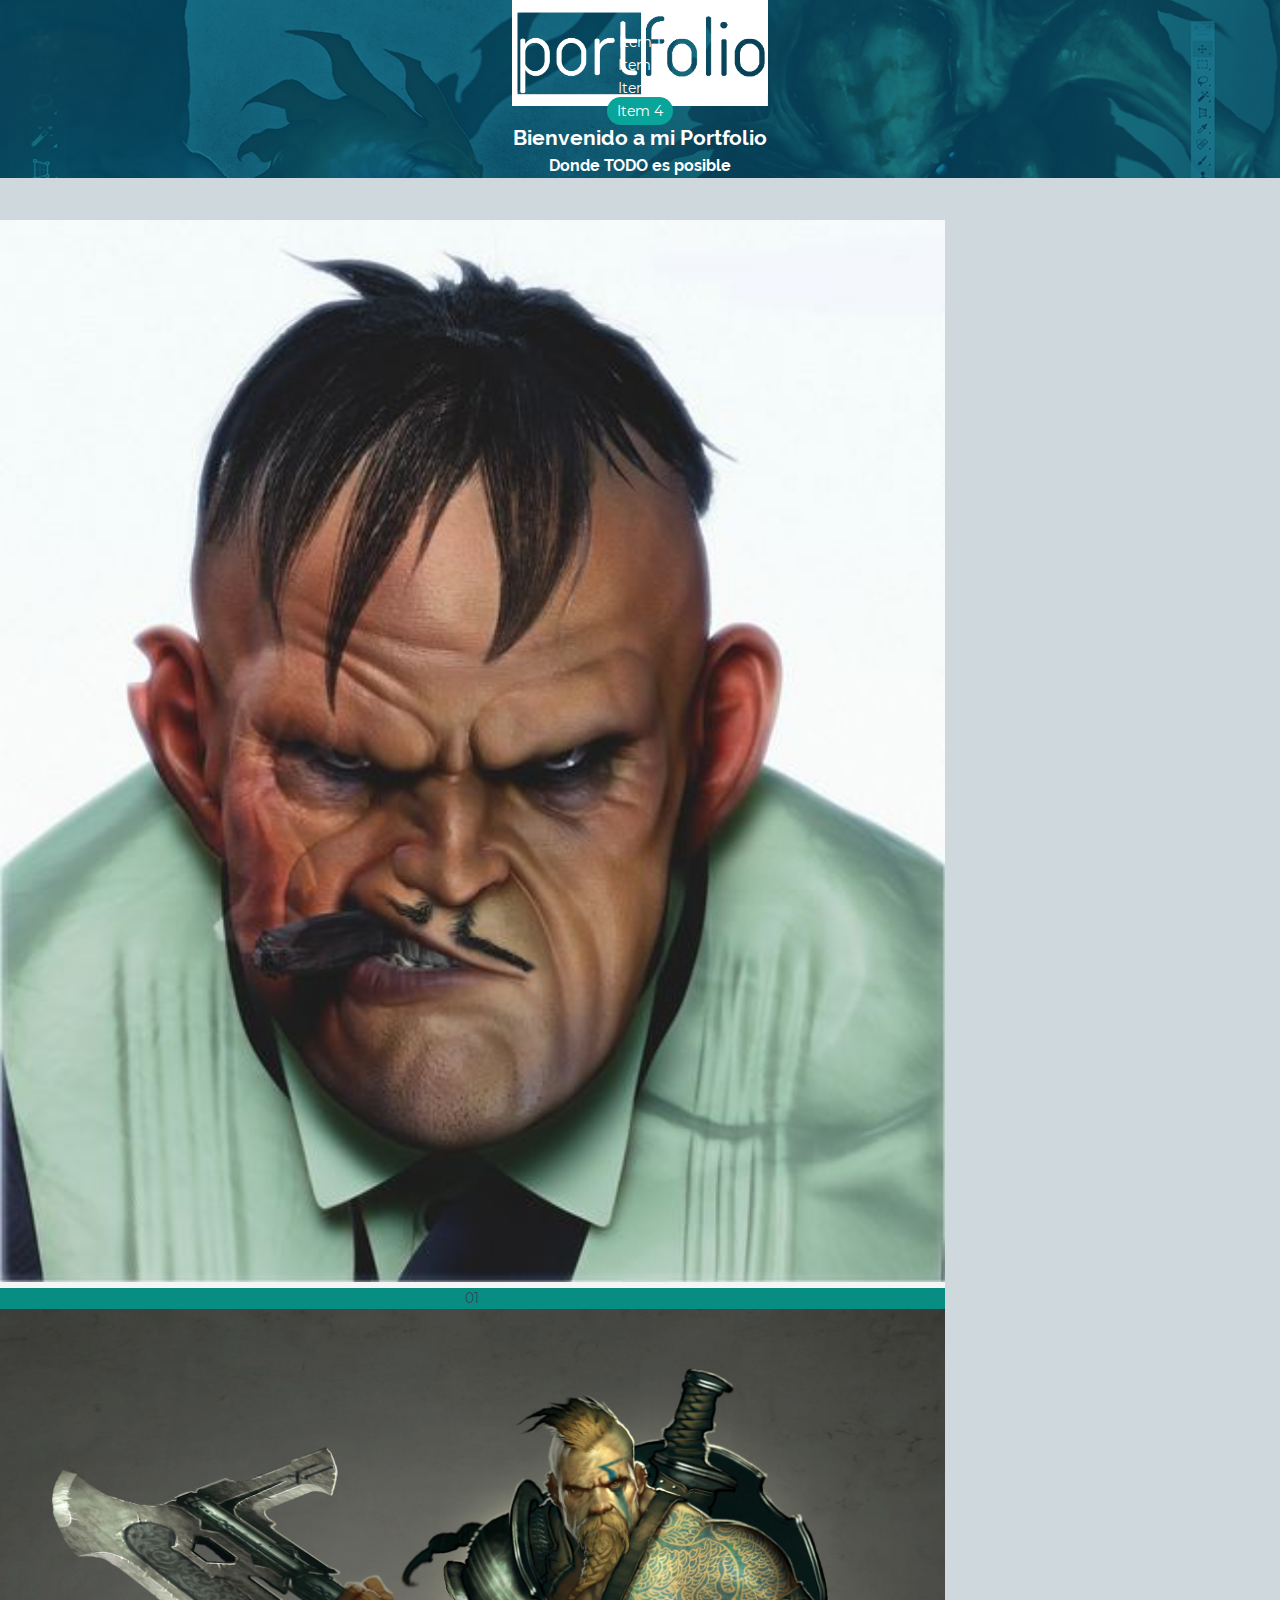
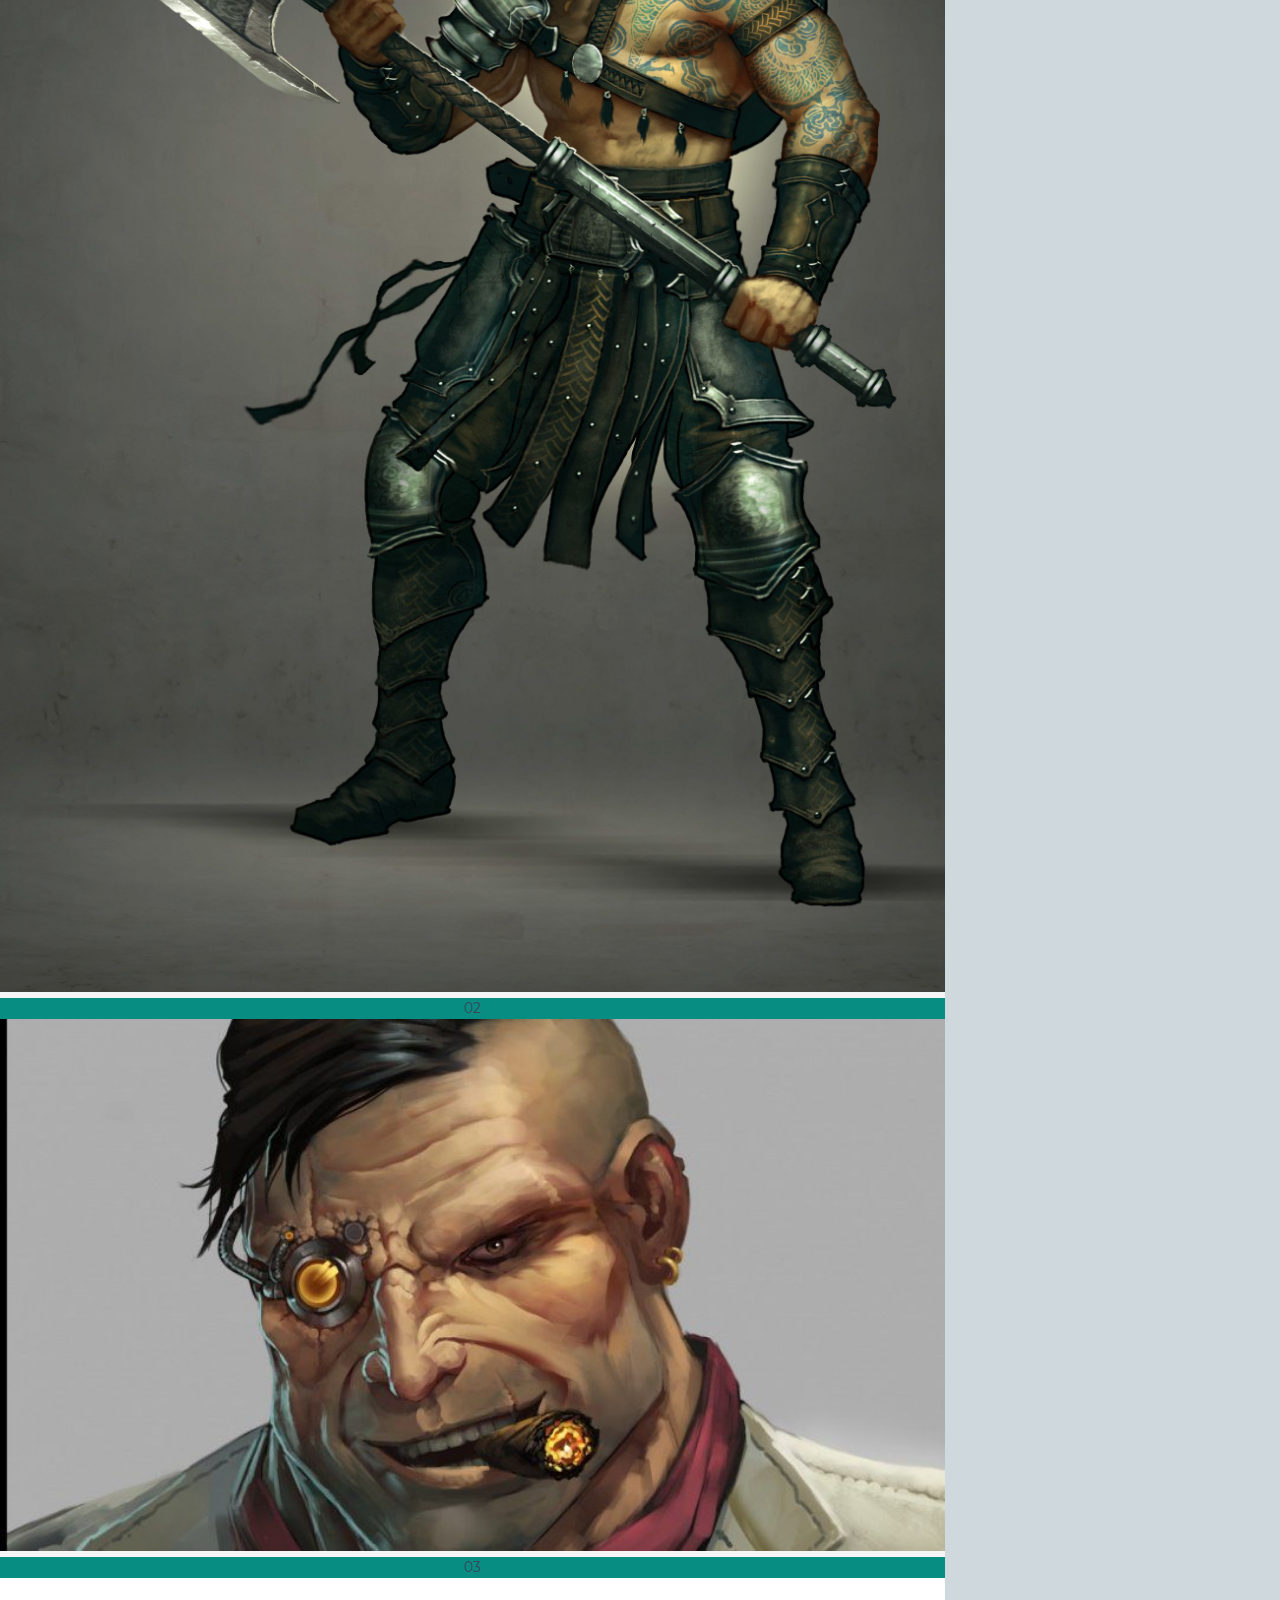
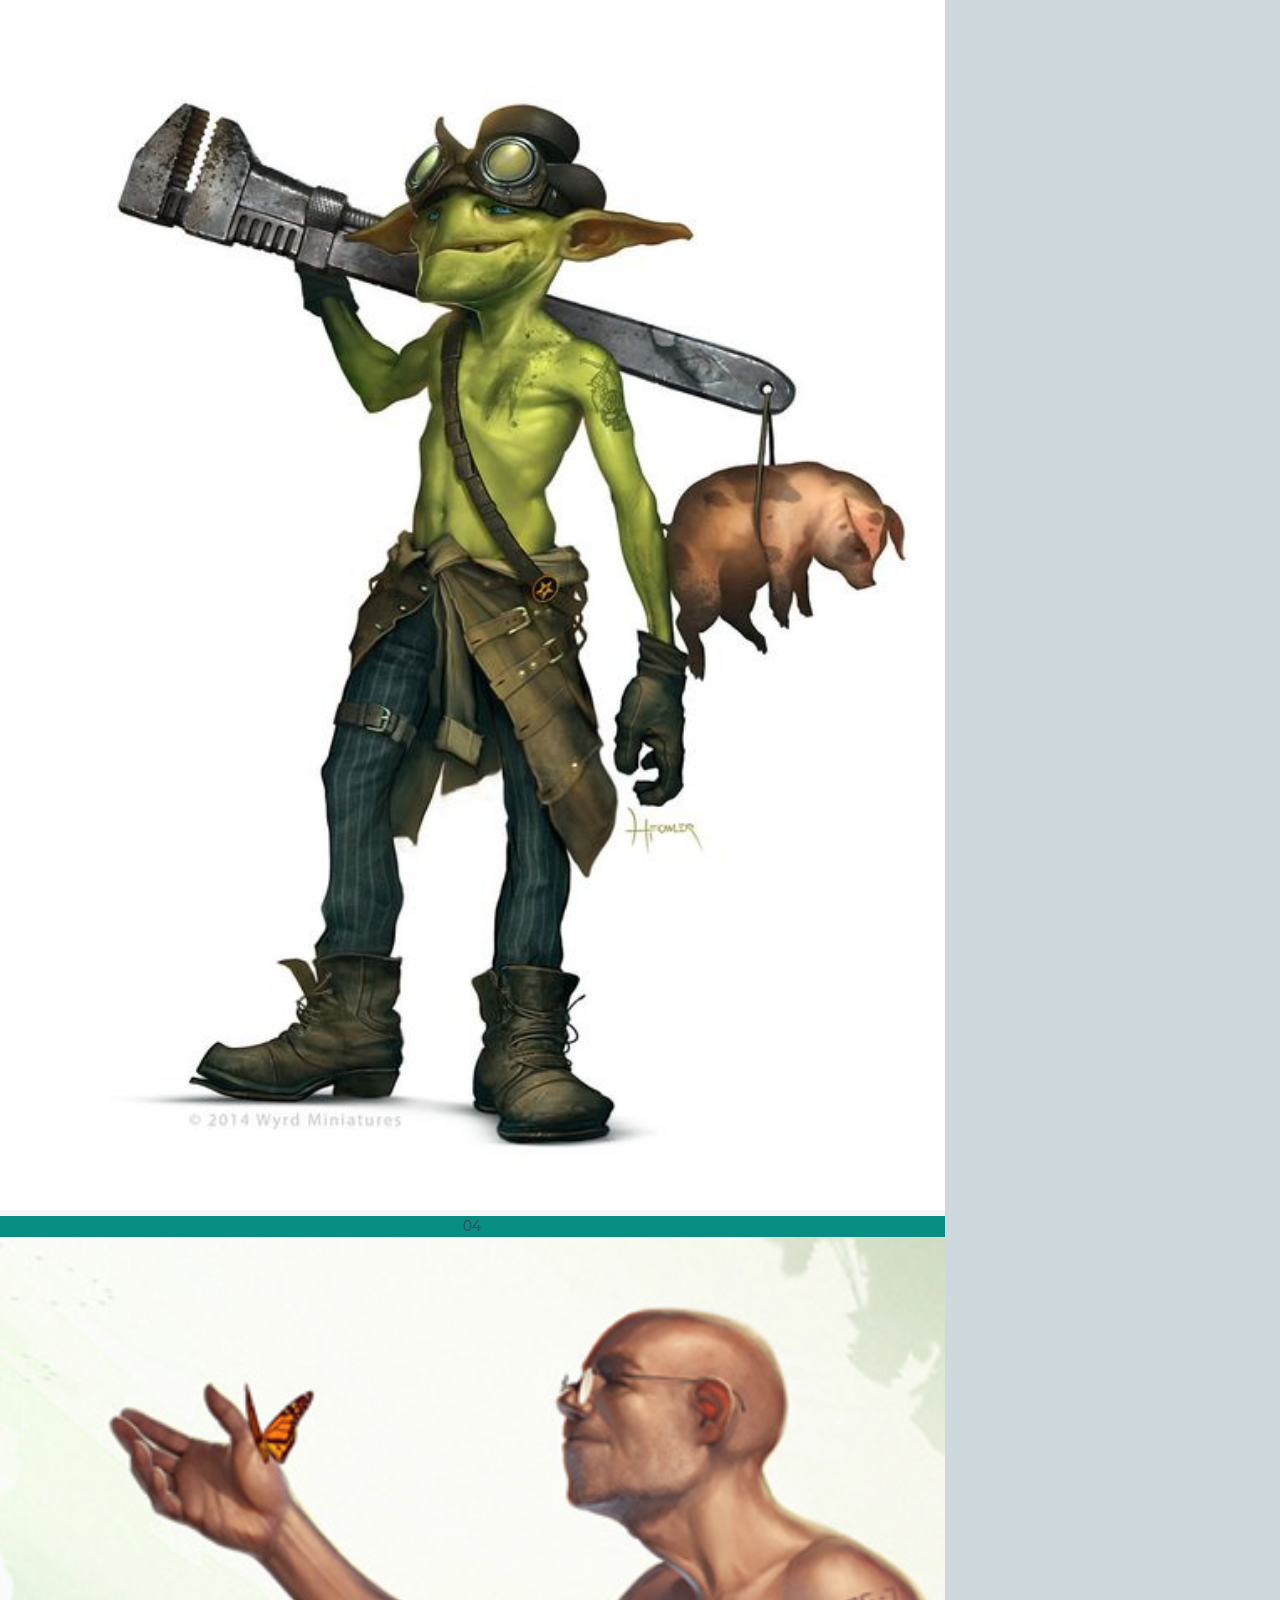
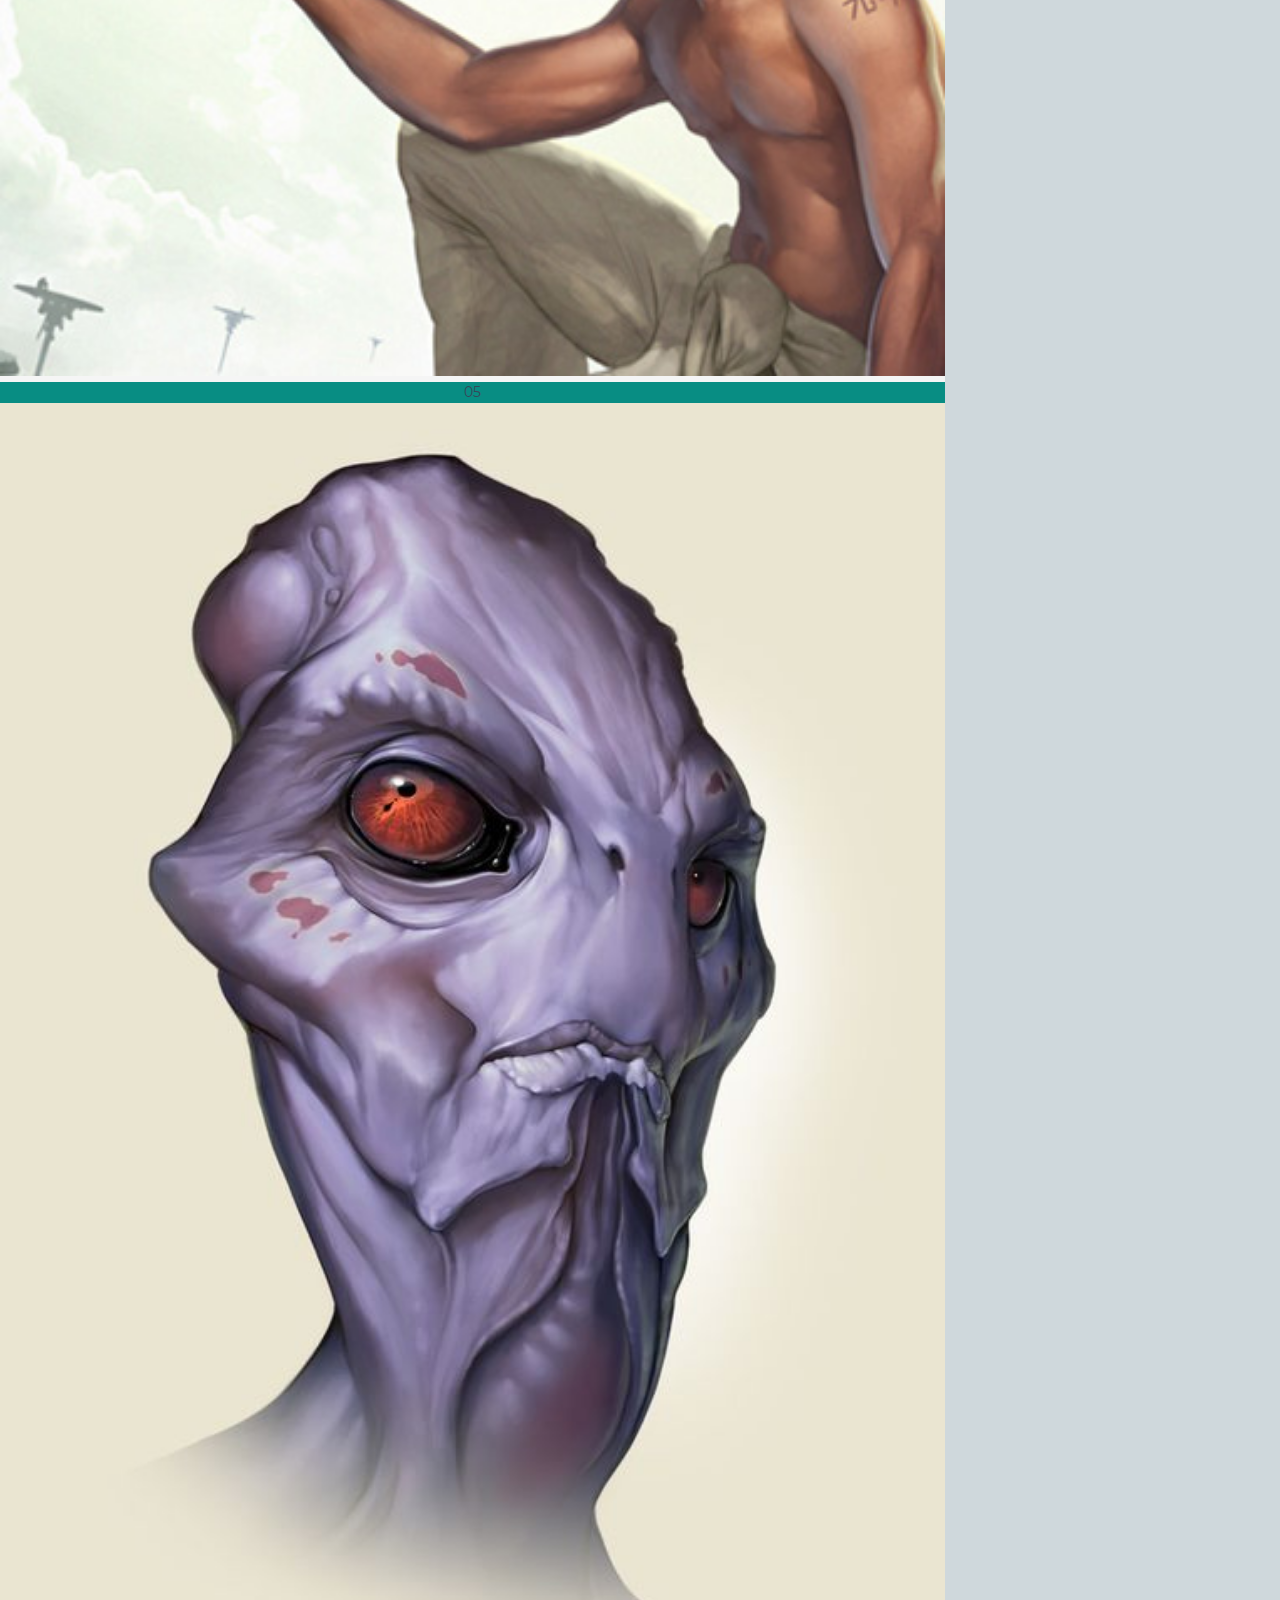
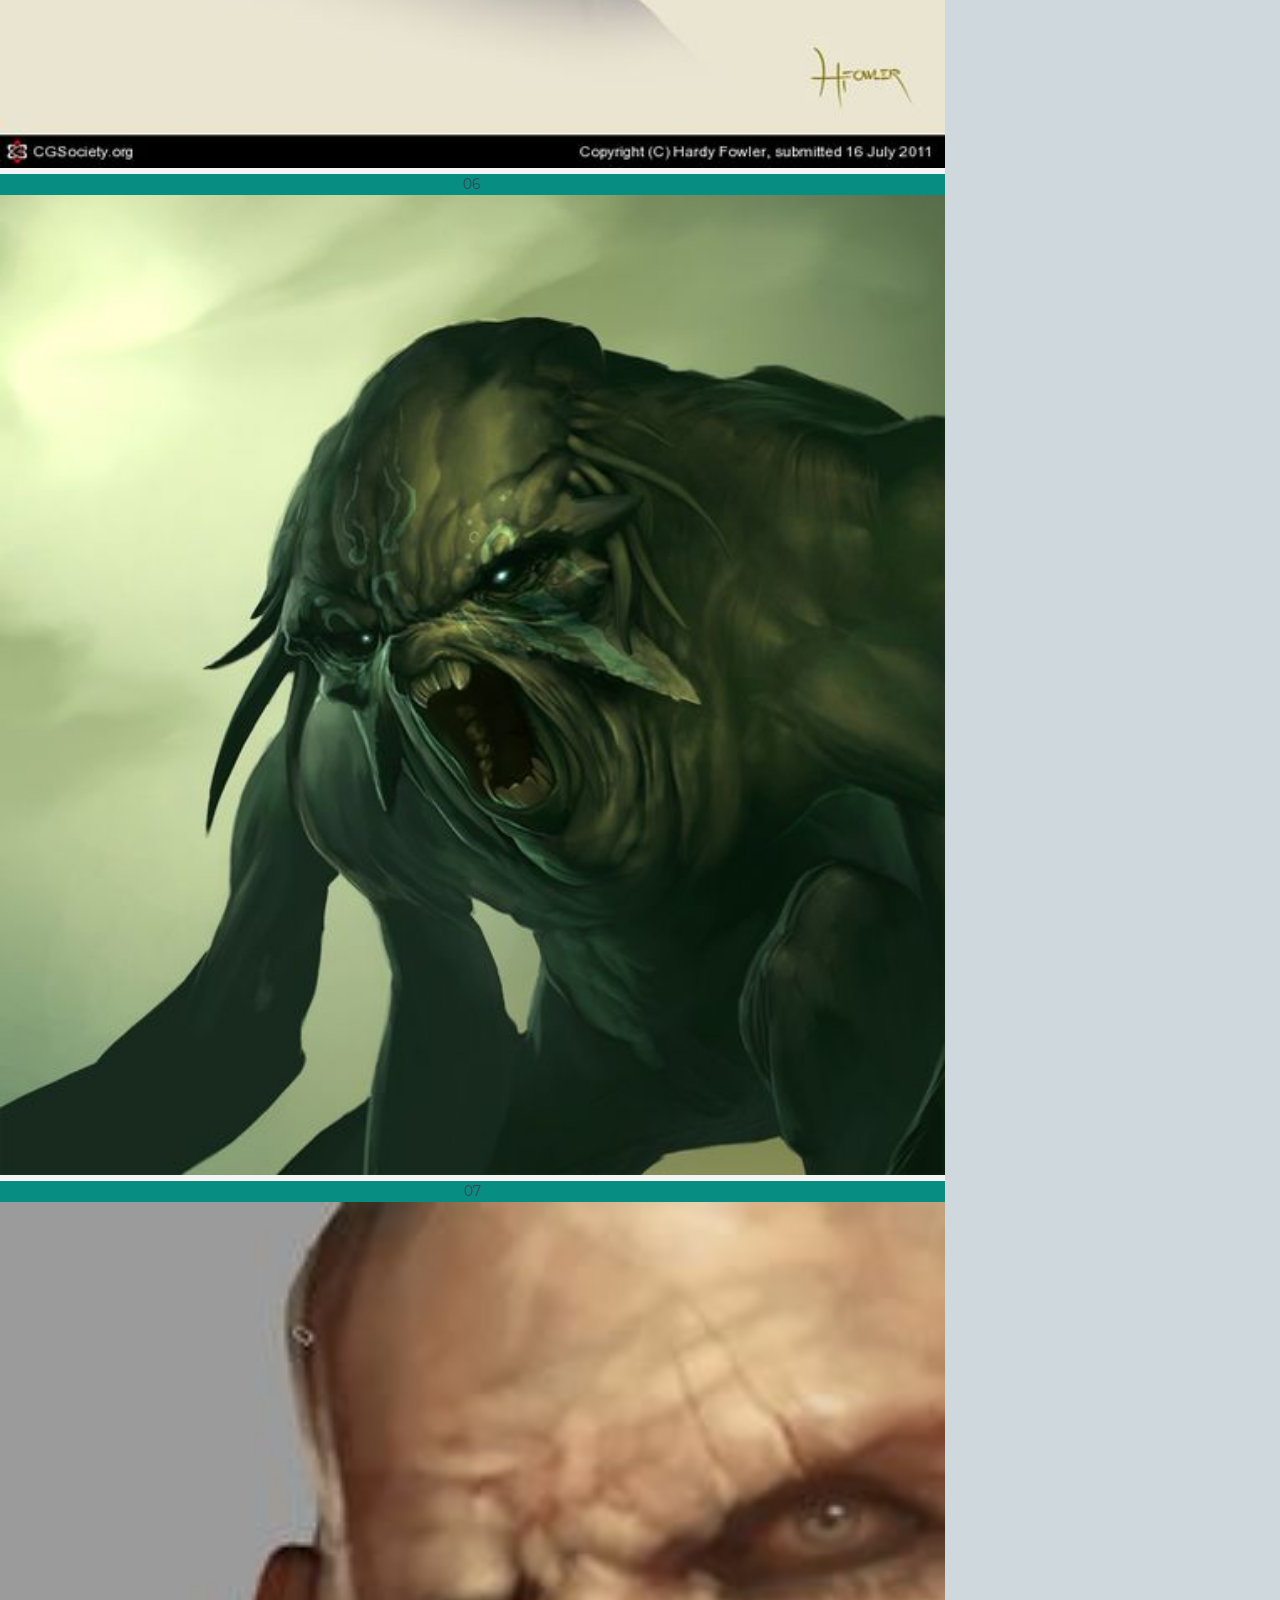
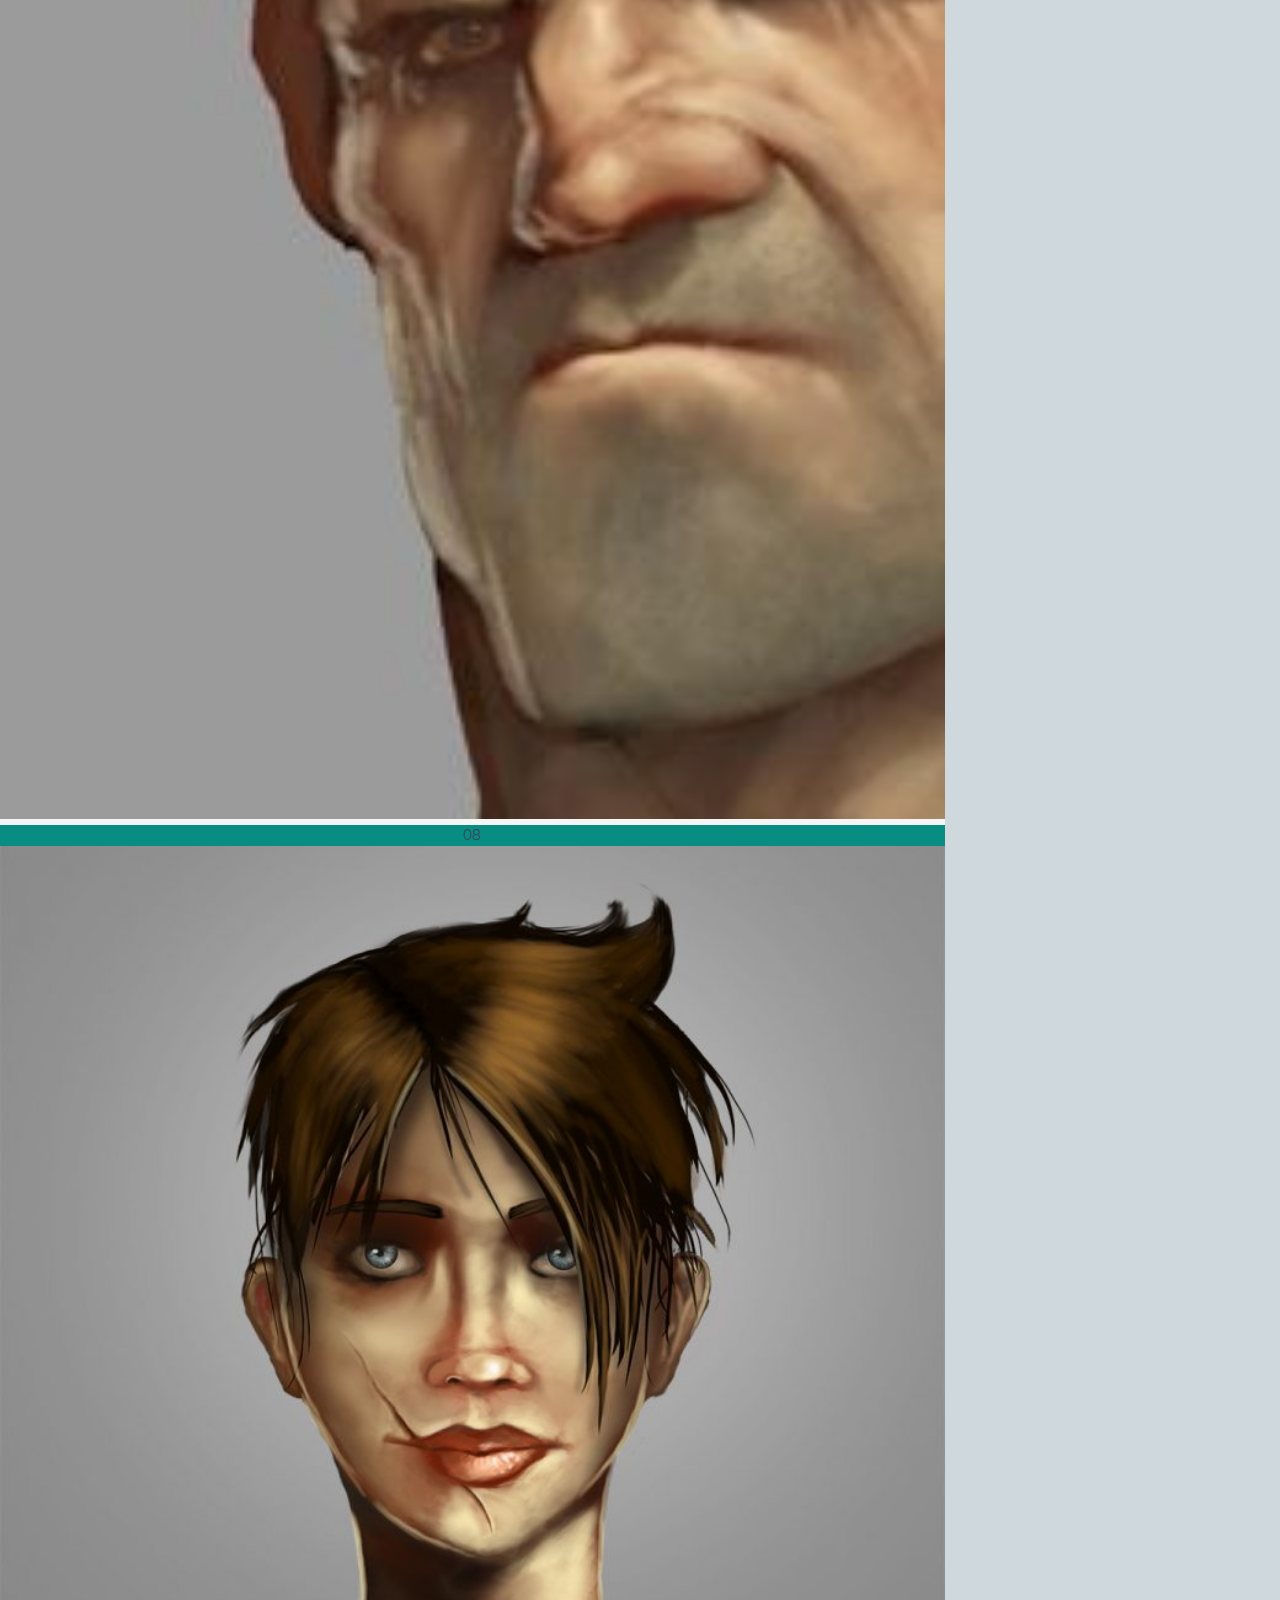
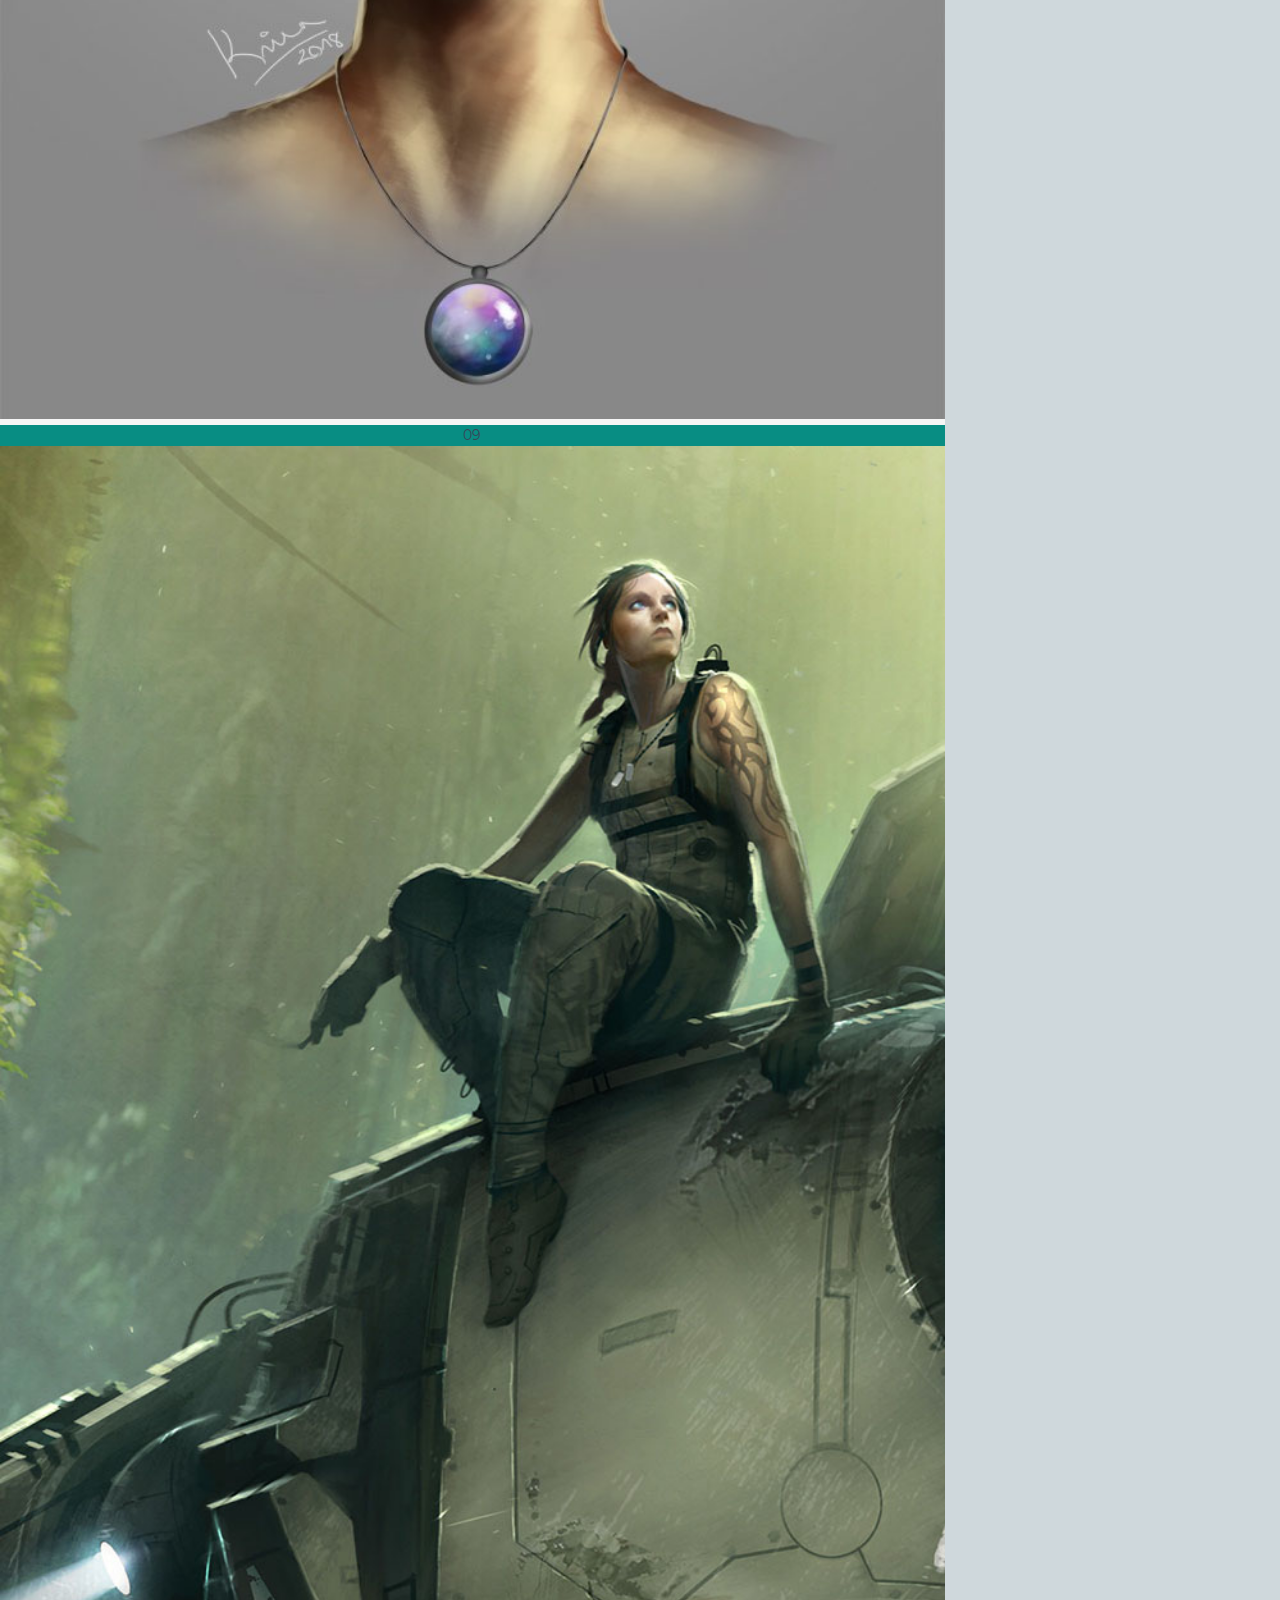
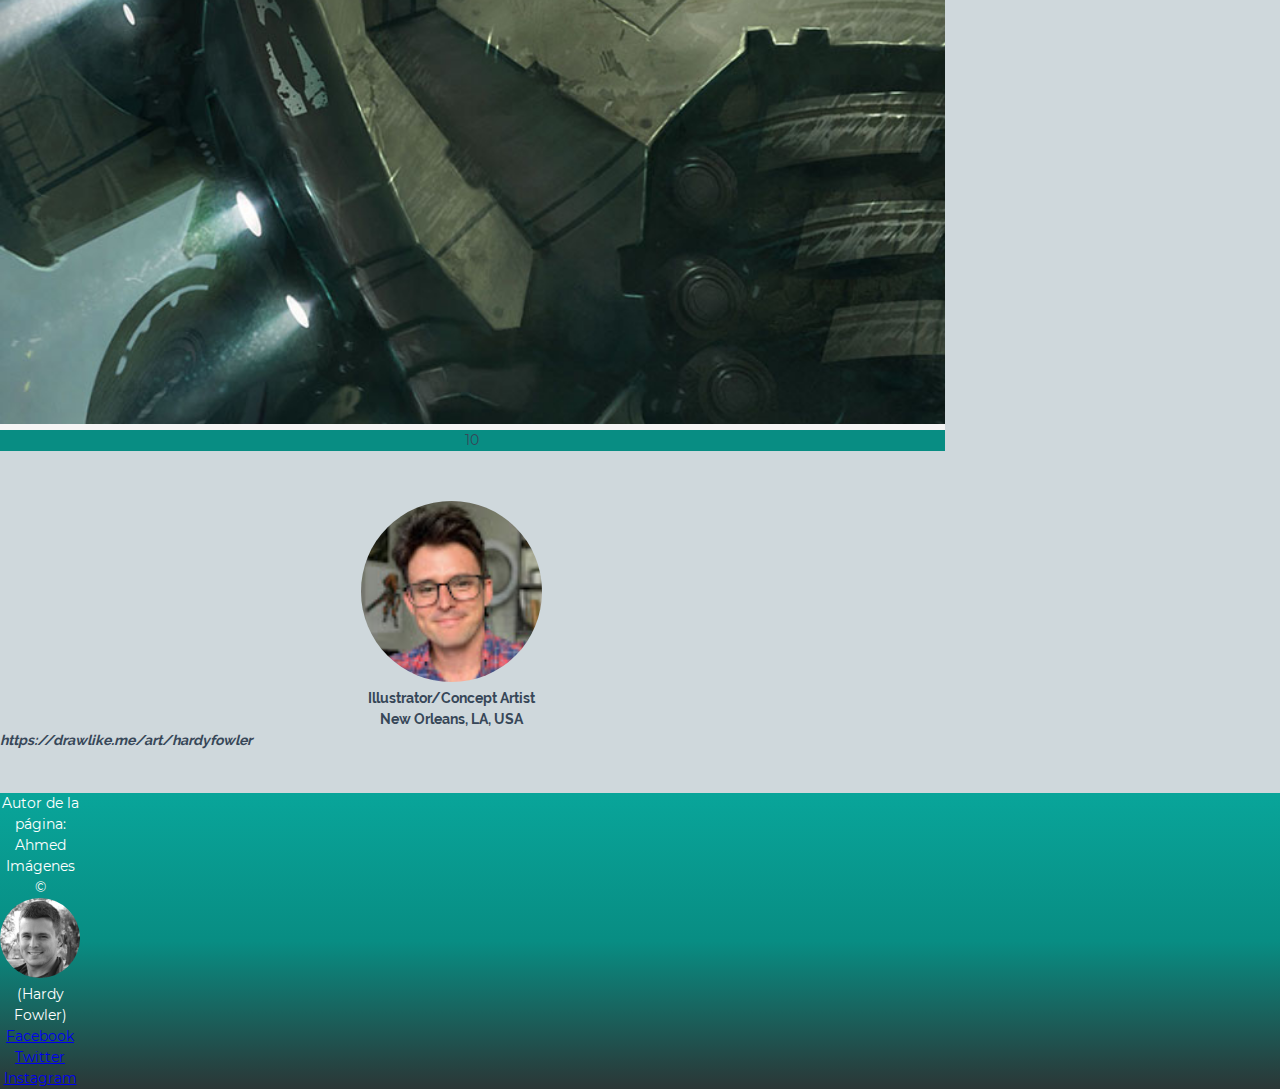
<file: HassanKhamis_Ahmed/examen_DIW_1P.html>
<!DOCTYPE html>
<html lang="es">
<head>
  <meta charset="UTF-8">
  <meta name="viewport" content="width=device-width, user-scalable=no, initial-scale=1.0, maximum-scale=1.0, minimum-scale=1.0">
  <title>DIW - 2023/2024 - Primer parcial</title>
  <link rel="stylesheet" href="css/examen.css">
</head>
<body>
  <!-- Cabecera -->
  <header>
    <div>
      <nav>
        <!-- Menú -->
        <ul>
          <li><a href="">Item 1</a></li>
          <li><a href="">Item 2</a></li>
          <li><a href="">Item 3</a></li>
          <li><a href="">Item 4</a></li>
        </ul>
      </nav>
    </div>
    <div>
      <h2>Bienvenido a mi Portfolio</h2>
      <h3>Donde TODO es posible</h3>
    </div>
  </header>
  <!-- Contenido -->
  <main>
    <ul>
      <li>
        <figure>
          <img src="imgs/01.jpg" alt="">
          <figcaption>01</figcaption>
          <p>Class aptent taciti sociosqu ad litora torquent per conubia nostra, per inceptos himenaeos.</p>
        </figure>
      </li>
      <li>
        <figure>
          <img src="imgs/02.jpg" alt="">
          <figcaption>02</figcaption>
          <p>Class aptent taciti sociosqu ad litora torquent per conubia nostra, per inceptos himenaeos.</p>
        </figure>
      </li>
      <li>
        <figure>
          <img src="imgs/03.jpg" alt="">
          <figcaption>03</figcaption>
          <p>Class aptent taciti sociosqu ad litora torquent per conubia nostra, per inceptos himenaeos.</p>
        </figure>
      </li>
      <li>
        <figure>
          <img src="imgs/04.jpg" alt="">
          <figcaption>04</figcaption>
          <p>Class aptent taciti sociosqu ad litora torquent per conubia nostra, per inceptos himenaeos.</p>
        </figure>
      </li>
      <li>
        <figure>
          <img src="imgs/05.jpg" alt="">
          <figcaption>05</figcaption>
          <p>Class aptent taciti sociosqu ad litora torquent per conubia nostra, per inceptos himenaeos.</p>
        </figure>
      </li>
      <li>
        <figure>
          <img src="imgs/06.jpg" alt="">
          <figcaption>06</figcaption>
          <p>Class aptent taciti sociosqu ad litora torquent per conubia nostra, per inceptos himenaeos.</p>
        </figure>
      </li>
      <li>
        <figure>
          <img src="imgs/07.jpg" alt="">
          <figcaption>07</figcaption>
          <p>Class aptent taciti sociosqu ad litora torquent per conubia nostra, per inceptos himenaeos.</p>
        </figure>
      </li>
      <li>
        <figure>
          <img src="imgs/08.jpg" alt="">
          <figcaption>08</figcaption>
          <p>Class aptent taciti sociosqu ad litora torquent per conubia nostra, per inceptos himenaeos.</p>
        </figure>
      </li>
      <li>
        <figure>
          <img src="imgs/09.jpg" alt="">
          <figcaption>09</figcaption>
          <p>Class aptent taciti sociosqu ad litora torquent per conubia nostra, per inceptos himenaeos.</p>
        </figure>
      </li>
      <li>
        <figure>
          <img src="imgs/10.jpg" alt="">
          <figcaption>10</figcaption>
          <p>Class aptent taciti sociosqu ad litora torquent per conubia nostra, per inceptos himenaeos.</p>
        </figure>
      </li>    
    </ul>
    <!-- Recomendaciones -->
  <!-- Info adicional -->
    <aside>
      <img src="imgs/retro.jpg" alt="">
      <div>
        <p>Hardy is a professional concept artist and illustrator working in New Orleans, LA. He has designed and painted hundreds of characters and scenes for numerous entertainment industry clients and is one of the lead illustrators for the Warhammer 40K franchise. He has had artwork featured in elite digital art annuals such as Exposé. Hardy is also a certified medical illustrator and has a detailed knowledge of human anatomy as it applies to visual art.</p><p>Illustrator/Concept Artist</p>
        <p>New Orleans, LA, USA<span>https://drawlike.me/art/hardyfowler </span></p>
      </div>
    </aside>    
  </main>
  <!-- Pie -->
  <footer>
    <div>
      <p>Autor de la página:</p>
      <p>Imágenes &copy <img src="imgs/autor.jpg" alt=""> (Hardy Fowler)</p>
      <p>
        <span>
          <a href="#">Facebook</a>
          <a href="#">Twitter</a>
          <a href="#">Instagram</a>
        </span>
      </p>
    </div>
  </footer>
</body>
</html>
</file>
<file: BB-Asistente-de-Negocio/BB-Asistente-de-Negocio/css/estilos.css>
@charset "UTF-8";

h1, h2, h3, h4, div, p, header, ul,
body, section, article, footer, figure {
  margin: 0; padding: 0;
}

body {
  font-family: 'Roboto', sans-serif;
}

.clearfix::after {
  content: "";
  display: table;
  clear: both;
}

.contenedor {
  width: 86%;
  margin: 0 auto;
}

/* Cabecera */
.cabecera {
  text-align: center;
  margin-top: 8px;
}

/* Logo */
.cabecera img {
  width: 42px;
  margin-right: 10px;
  float: left;
}


/*Los p */
.cabecera div {
  margin-top: 6px;
  display: inline-block;  
}

.cabecera > div p {
  color: #333333;
  font-size: 14px;
  font-weight: 900;
  line-height: 1.2;
}

.cabecera div p span {
  color: #707F89;
  font-size: 10px;
  font-weight: 400;
}

.cabecera button {
  float: right;
}

.btn-nav {
  box-sizing: border-box;
  padding: 0;
  outline: none;
  border: none;
  background: none;

  width: 20px;
  height: 14px;
  cursor: pointer;
  color:#2E5180;
}

.btn-nav::before,
.btn-nav::after {
  content: "";
  display: block;
  height: 2px;
  background-color: currentColor;

  
}

.btn-nav::before {
  box-shadow: 0 6px currentColor;
  transform: translateY(-5px);
}

.btn-nav::after {
  transform: translateY(5px);
}

/* Hero */
.hero {
  height: 400px;
  background-image: url("../img/hero.jpg");
  background-position: center;
  background-size: cover;
  position: relative;
}

.hero div {
  position: absolute;
  bottom: 0;
  padding: 18px 0;

  background-color: rgba(255,255,255,0.75);
  text-align: center;
  
}

.hero div p {
  font-size: 15px;
  color: #2E5180;
  margin: 10px 0 -10px 0;
}

.hero div h1 img {
  max-width: 100%;
  height: auto;

}

.mensaje {
  background-color: #2E5180;
  color: white;
  padding: 67px 0;
}

.mensaje h2 {
  font-size: 26px;
  line-height: 1.62;
  text-align: center;
  margin-bottom: 38px;
}

.mensaje p {
  font-size: 15px;
  line-height: 1.73;
  text-align: justify;
  padding: 0 15px;
}

/* Servicios */
.servicios {
  text-align: center;
  margin: 67px auto;
}

.servicios h2 {
  font-size: 26px;
  color: #2E5180;

  /*Subrayado*/
  border-bottom: 2px dotted currentColor;
  display: inline-block;
  padding: 0px 7px;
}

.servicios p {
  color: #2E5180;
  font-size: 16px;
}

/* clase servicios*/
.caracteristicas figure img {
  width: 100%;
  height: 246px;
  vertical-align: bottom;
  margin-top: 53px;
}

.caracteristicas h3 {
  font-size: 22px;
  line-height: 1.6;
  margin-bottom: 17px;
}

.caracteristicas p {
  font-size: 13px;
  max-width: 264px;
  margin: 0 auto 25px;
  line-height: 1.85;
  color: #333333;
}



/*Contacto*/
.contacto {
  background-color: #EEF4F8;
  padding: 62px 20px;
  color: #333333;
}

.contacto h2 {
  font-size: 26px;
  margin-bottom: 42px;
}

.contacto > p {
  font-size: 13px;
  line-height: 2;
}

.contacto form {
  margin-top: 46px;
}

.contacto form input[type="text"],
.contacto form input[type="email"],
.contacto form textarea {
  box-sizing: border-box;
  width: 100%;
  padding: 14px 20px 14px;
  border: solid 1px #CDD6DD;
  margin-bottom: 10px;

  color: #333333;
  font-size: 16px;
  font-family: 'Roboto', sans-serif;
}

.contacto form ::placeholder {
  color: #CDD6DD;
}

.contacto form textarea {
  height: 150px;
}

/*Botón enlaces*/
.btn {
  display: block;
  text-decoration: none;
  color: #2E5180;
  width: 248px;
  margin: 0 auto;
  box-sizing: border-box;
  padding: 14px;
  border-radius: 24px;
  font-size: 16px;
  font-weight: bold;
  text-align: center;
  border: solid 2px currentColor;
}

.contacto form input[type="submit"] {
  width: 100%;
  font-family: 'Roboto', sans-serif;
  border: none;
  box-sizing: border-box;
  background-color: #2E5180;
  color: white;
  margin: 0;
  cursor: pointer;
}

/* 6. footer */
.pie {
  padding: 38px 0 56px;
  background-color: #2E5180;
}

.pie img {
  width: 27px;
  margin-right: 14px;
  float: left;
}

.pie p {
  color: white;
  font-size: 18px;
  font-weight: 900;
  line-height: 47px;
}

.pie address {
  color:white;
  font-size: 12px;
  font-style: normal;
  margin: 20px 0 36px 60px;
  line-height: 1.6;
}

.pie ul {
  list-style: none;
  margin-left: 60px;
}

.pie ul li img {
  width: 35px;
  height: 35px;
}
</file>
<file: FIGMA GRUPO VIAJES/estilo.css>
h1, h2, h3, h4, div, p, header, ul,
body, section, article, footer, figure,button{
  margin: 0; padding: 0;
}

body {
    font-family: 'Readex Pro', sans-serif;
    background-color: #8D9BAC;
    font-weight: bold;
}

.contenedor {
    margin: 0 auto;
    width: 95%;
}

.cabecera {
    background-color: #0E3157;
    font-family:  'Jomhuria' ,sans-serif;
    color: white;
    height: 40px;
    text-align: center;
    padding: 16px 10px 5px 10px;
}

 button{
    border-style: none;
    background: none;
}

.cabecera button:first-child img{
    width: 45px;
    height: 28px;

}

.cabecera div{
    display: inline-block;    
    width: 150px;
}

.cabecera div img{
    width: 30px;
    height: 30px;
    vertical-align: middle;
    margin-top: 3px;
    float: left;
}

.cabecera div p {
    text-align: center;
    font-size: x-large;
    line-height: 35px;
    width: 150px;
}

.cabecera button:first-child{
    float: left;
}

.cabecera button:last-child{
    float: right;
}

.buscador{
    background-color: #C1846A;
    border-radius: 25px;
    margin-top: 20px;
    color: #0E3157;
    padding: 15px 5px;
}
.buscador a{
    color: #0E3157;
    text-decoration: none;
}
.filtros img{
    width: 20px;
    height: 20px;
    vertical-align: middle;
}

.filtros {
    color: #0E3157;
    font-size: 14px;
    margin-bottom: 30px;
}
.filtros button{
    float: left;
}
.filtros span{
    font-size: 16px;
    color: #0E3157;
    font-weight: bold;
    margin-left: 10px;
}
.filtros div{
float: right;
}

.formulario div{
    text-size-adjust:12px;
    padding: 10px;
    margin-left: 15px;
    
}
.formulario p{
    margin-top: 10px;
}
.formulario img{
    float:left;
    width: 40px;
    height: 50px;
    margin-right: 10px;
}
hr{
    width: 90%;
    border-color:#0E3157;
}
.formulario input[type="text"]{
    border: none;
    background-color: transparent;
}
.formulario label{
    font-size: 13px;
}
.formulario button{
    background-color:#0E3157;
    color: white;
    border-radius: 25px;
    width: 250px;
    height: 40px;
    font-size: x-large;    
    font-weight: bold;
    display: inline-block;
    margin-top: 20px;
}

.formulario button img{
    width: 25px;
    height: 25px;
    margin-left: 50px;  
    margin-right: -50px;  
}

.opcionales {
    margin-top: 10px;
}
</file>
<file: HassanKhamis_Ahmed/css/examen.css>
@import url(fuentes.css);
@import url(reset.css);
body {
    font-family: 'texto';
    font-size: 14px;
    line-height: 1.5;
    color: var(--color1);
    background-color: var(--fondo0);
}

/* parte cabecera */

header {
    background-image: url(../imgs/fondo.jpg);
    background-repeat: no-repeat;
    background-size: cover;
}

header div:first-child{
    background-image: url(../imgs/logo.png);
    background-size: 20%;
    background-repeat: no-repeat;
    background-position: center;
    background-position-y: top;

}

header a {
    color: var(--color0);
    font-weight: 200;
    text-decoration: none;
    padding: 5px 10px;
}
header li {
    list-style: none;
    margin-top: 2px;
}
header div nav ul li:last-child a {
    border-color: var(--fondo3);
    background-color: var(--fondo3);
    border-radius: 25px;
}

header a:hover{
    color: #BAC1C7;
}

header div nav ul li:last-child a:hover {
    border-color: var(--fondo5);
    background-color: var(--fondo5);
    border-radius: 25%;
}

header h2 , h3{
    font-family: 'cab2';
    color: var(--color0);
}

header {
    text-align: center;
}

header ul {
    padding-top: 30px;
}

/* parte de las tarjetas */

main {
    width: 82%;
    max-width: var(--anchoMax);
    min-width: var(--anchoMin);
    text-align: center;
    margin-top: var(--sp-3b);
    margin-bottom: var(--sp-3b);
}



main img {
    width: 100%;
    height: 100%;
}

main figure{
    background-color: var(--fondo4);
    position: relative;
    width: 90%;
}

main figcaption {
    position: absolute;
    display: block;
    width: 100%;
    background-color: var(--fondo5);
}

main ul li {
    list-style: none;
}

/* aside */
aside {
    margin-top: 50px;
    width: 86%;
}

aside :first-child{
    width: 20%;
    height: 20%;
    border-radius: 50%;
}

aside div p:first-child {
    display: none;
}

aside :not(p:first-child) {
    text-align: center;
    font-family: 'cab2';
}

aside div span {
    font-style: italic;
    display: block;
}


/* footer */

footer div p:first-child::after{
    content: ' Ahmed';
    
}
footer div p img {
    width: 80px;
    height: 80px;
    border-radius: 50%;
}
footer p {
    width: 80px;
    color:var(--color0);
}

footer {
    background-image: linear-gradient(var(--fondo3),var(--fondo5),var(--fondo1));
    text-align: center;
}
</file>
